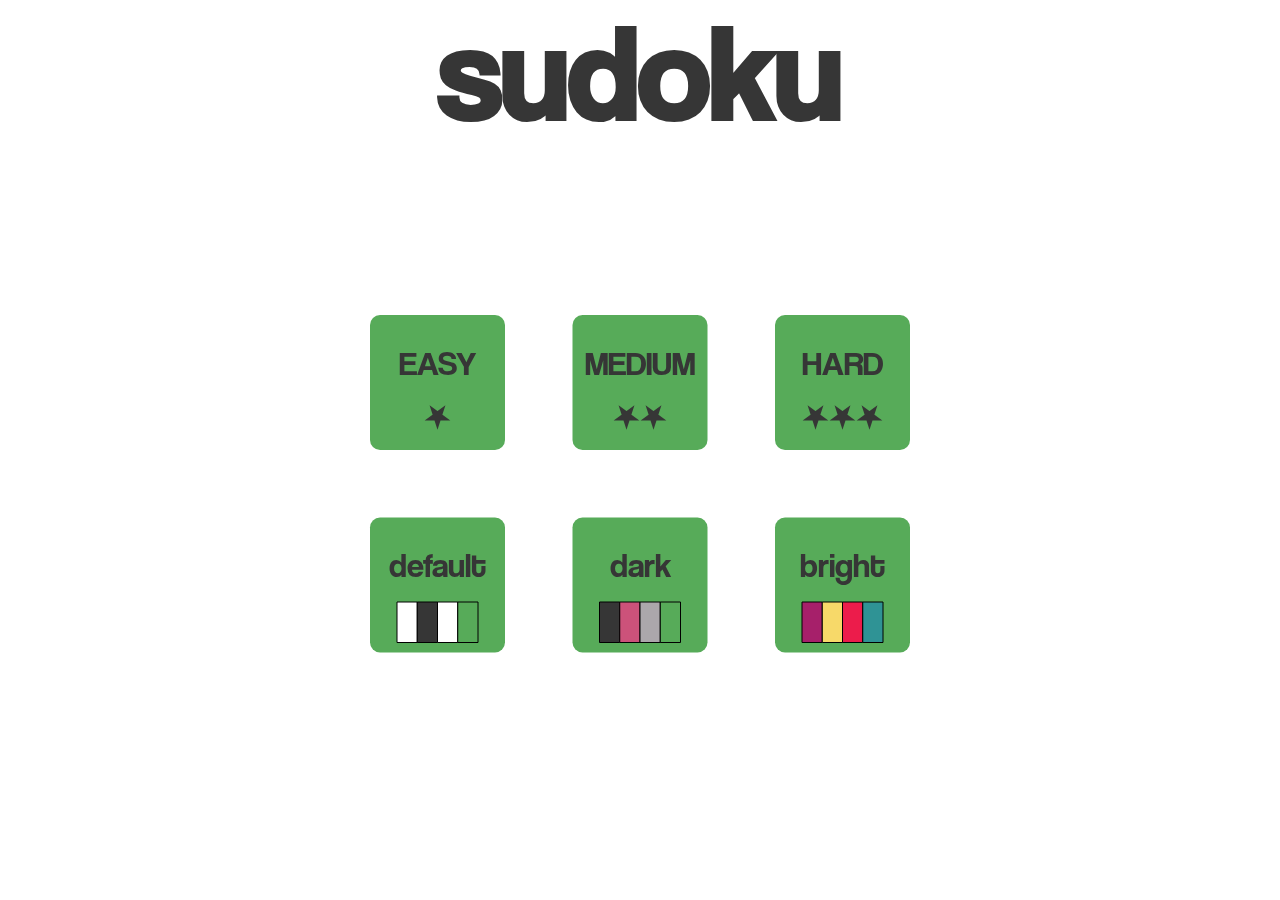
<file: index.html>
<html>
<head> 
<link rel="stylesheet" href="src/css/main.css" type="text/css" media="screen" charset="utf-8">
    <script src="lib/easeljs-0.8.1.min.js"></script>
    <script src="lib/TweenLite.min.js"></script>
    <script src="src/js/main.js" type="text/javascript"></script>
    <script src="src/js/menu/menu.js" type="text/javascript"></script>
    <script src="src/js/game/sudoku.js" type="text/javascript"></script>
    <script src="src/js/game/puzzle.js" type="text/javascript"></script>
  </head>

<body onLoad="myApp.init()">
    <div id='container'>
        <canvas id="mycanvas"></canvas>
    </div>
</body> 
</html>
</file>
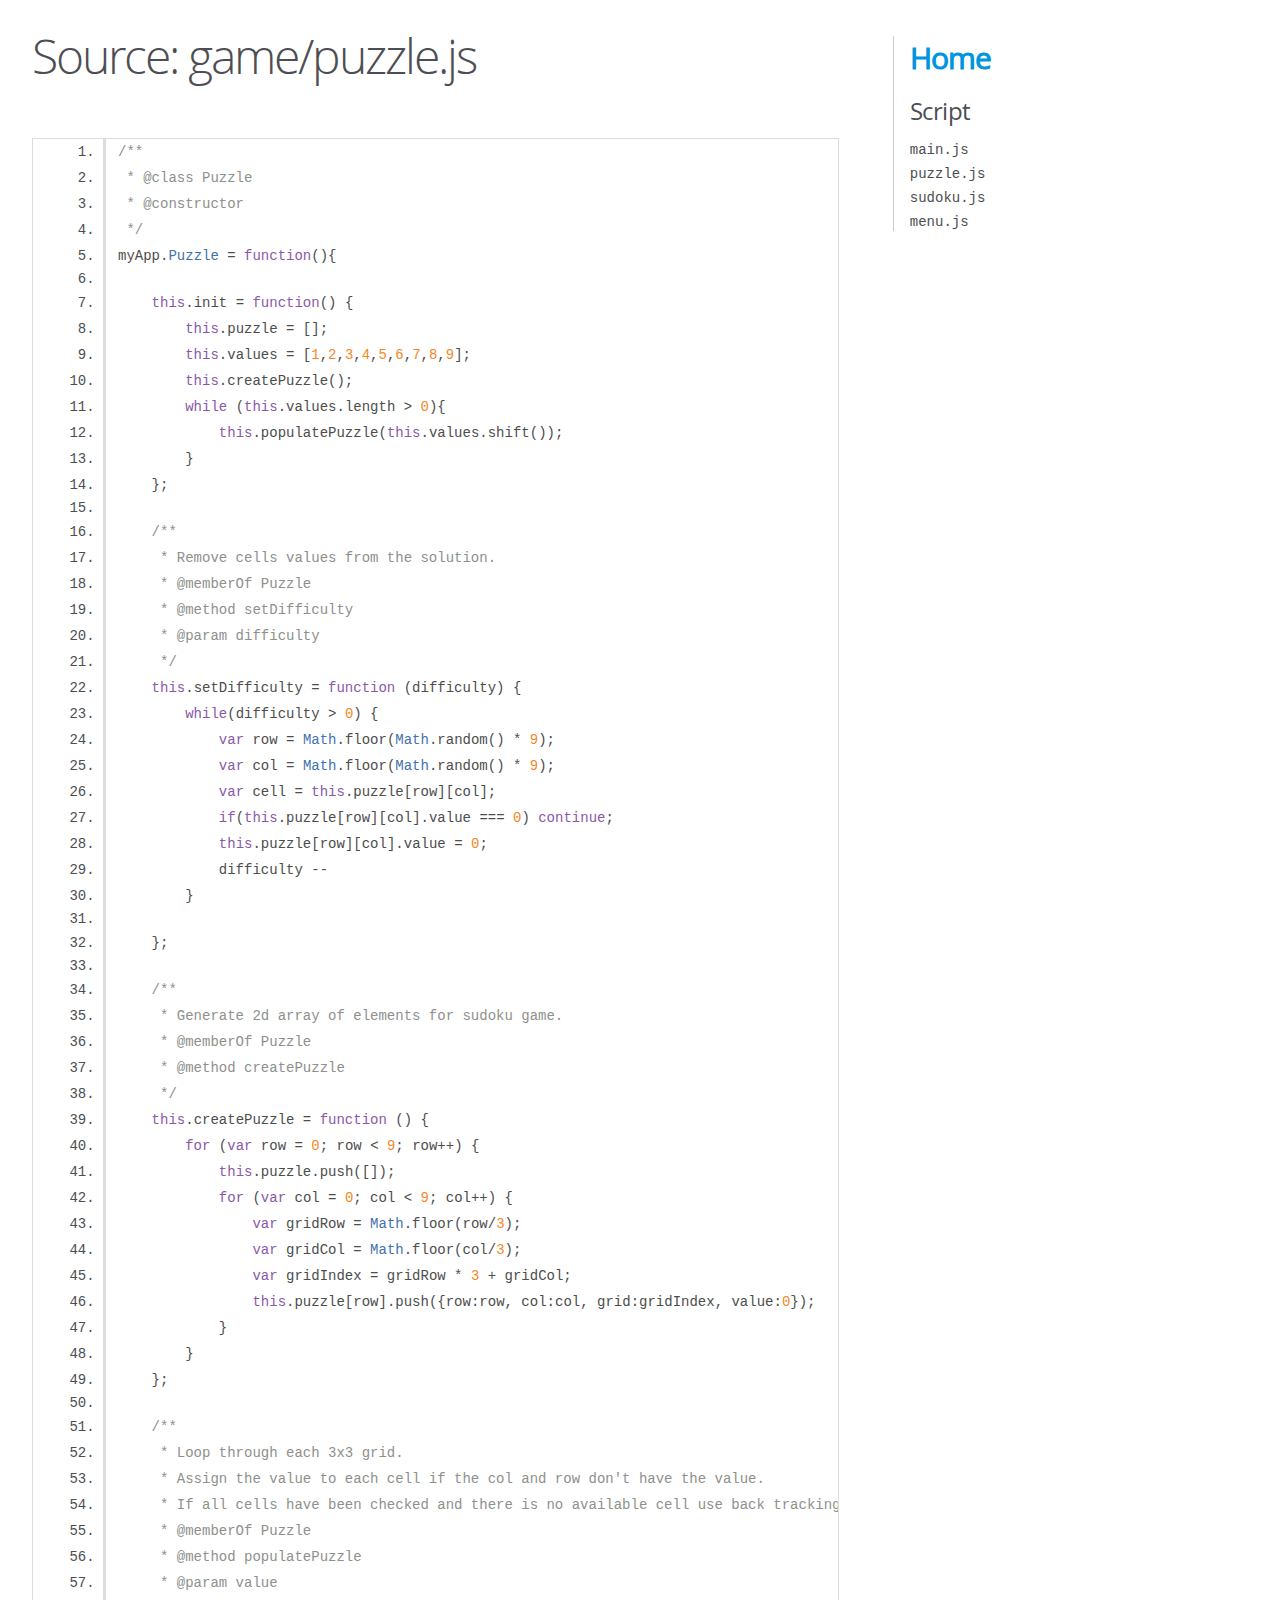
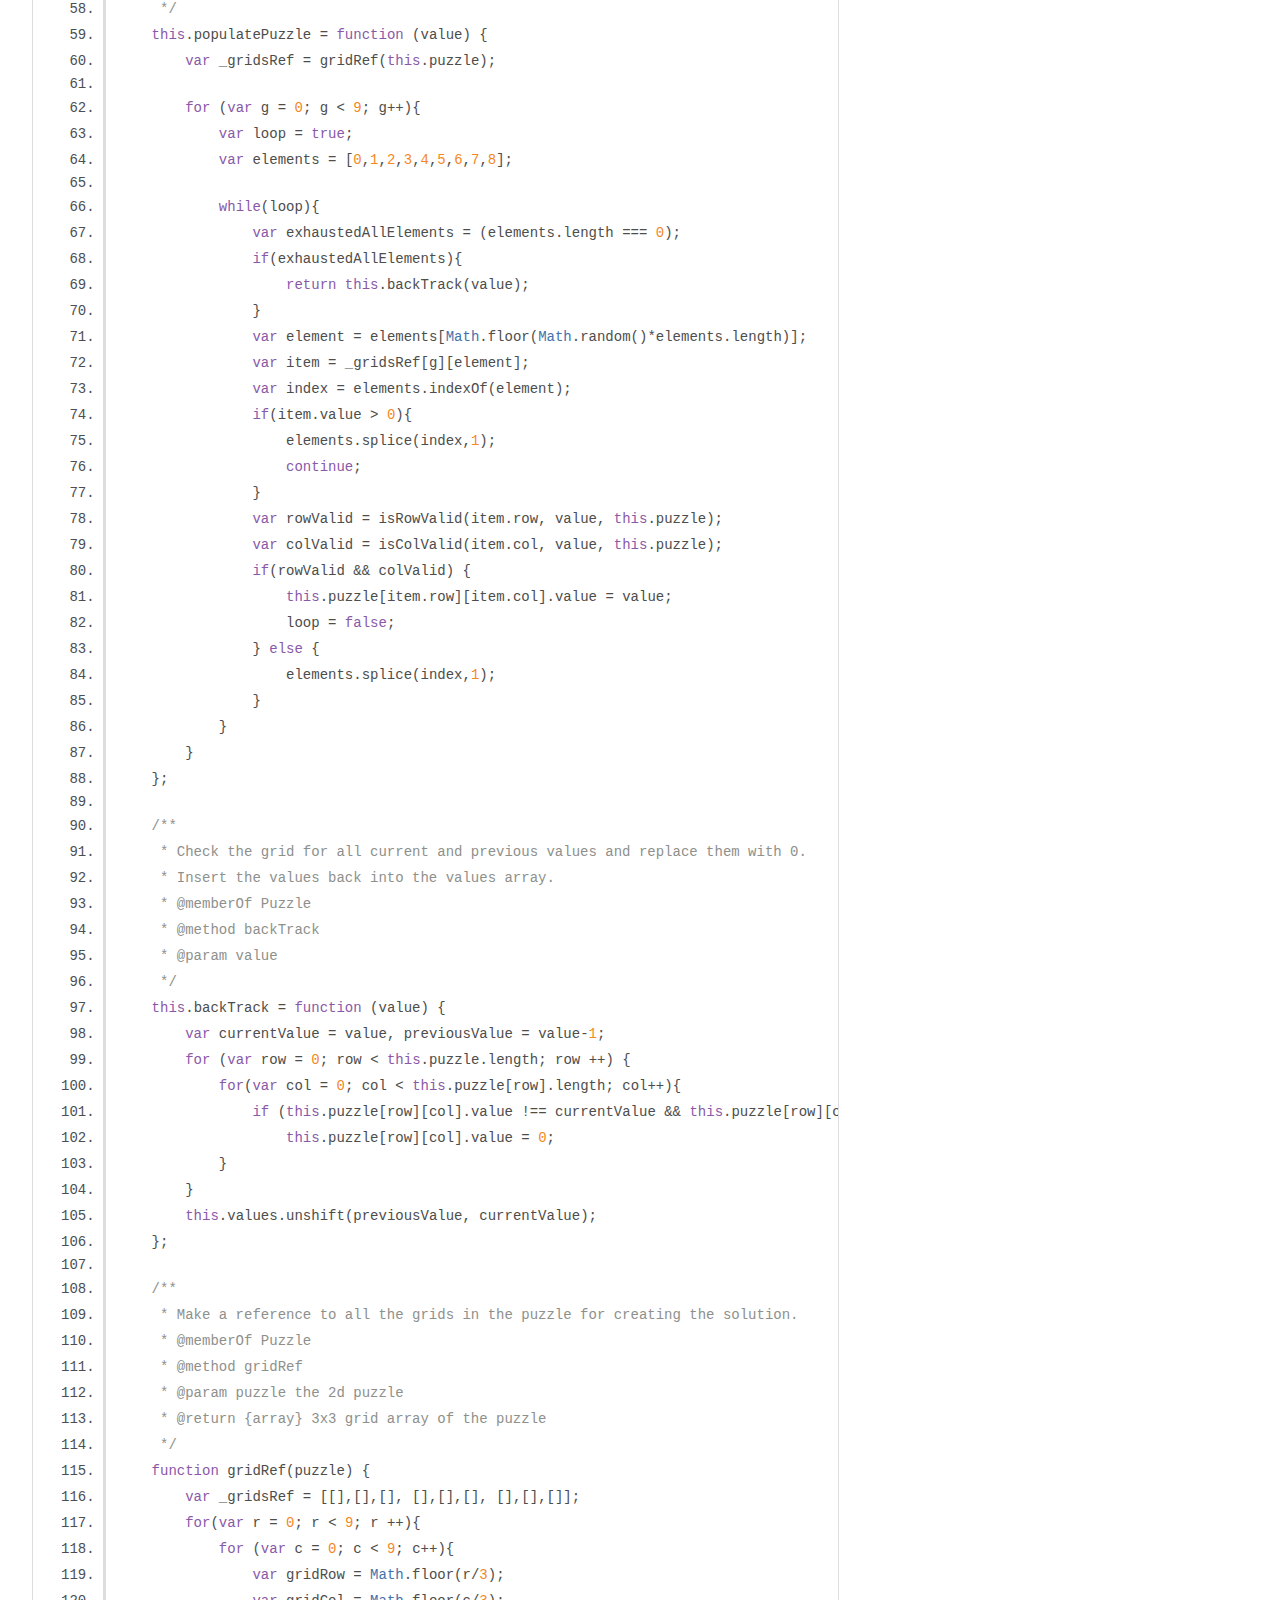
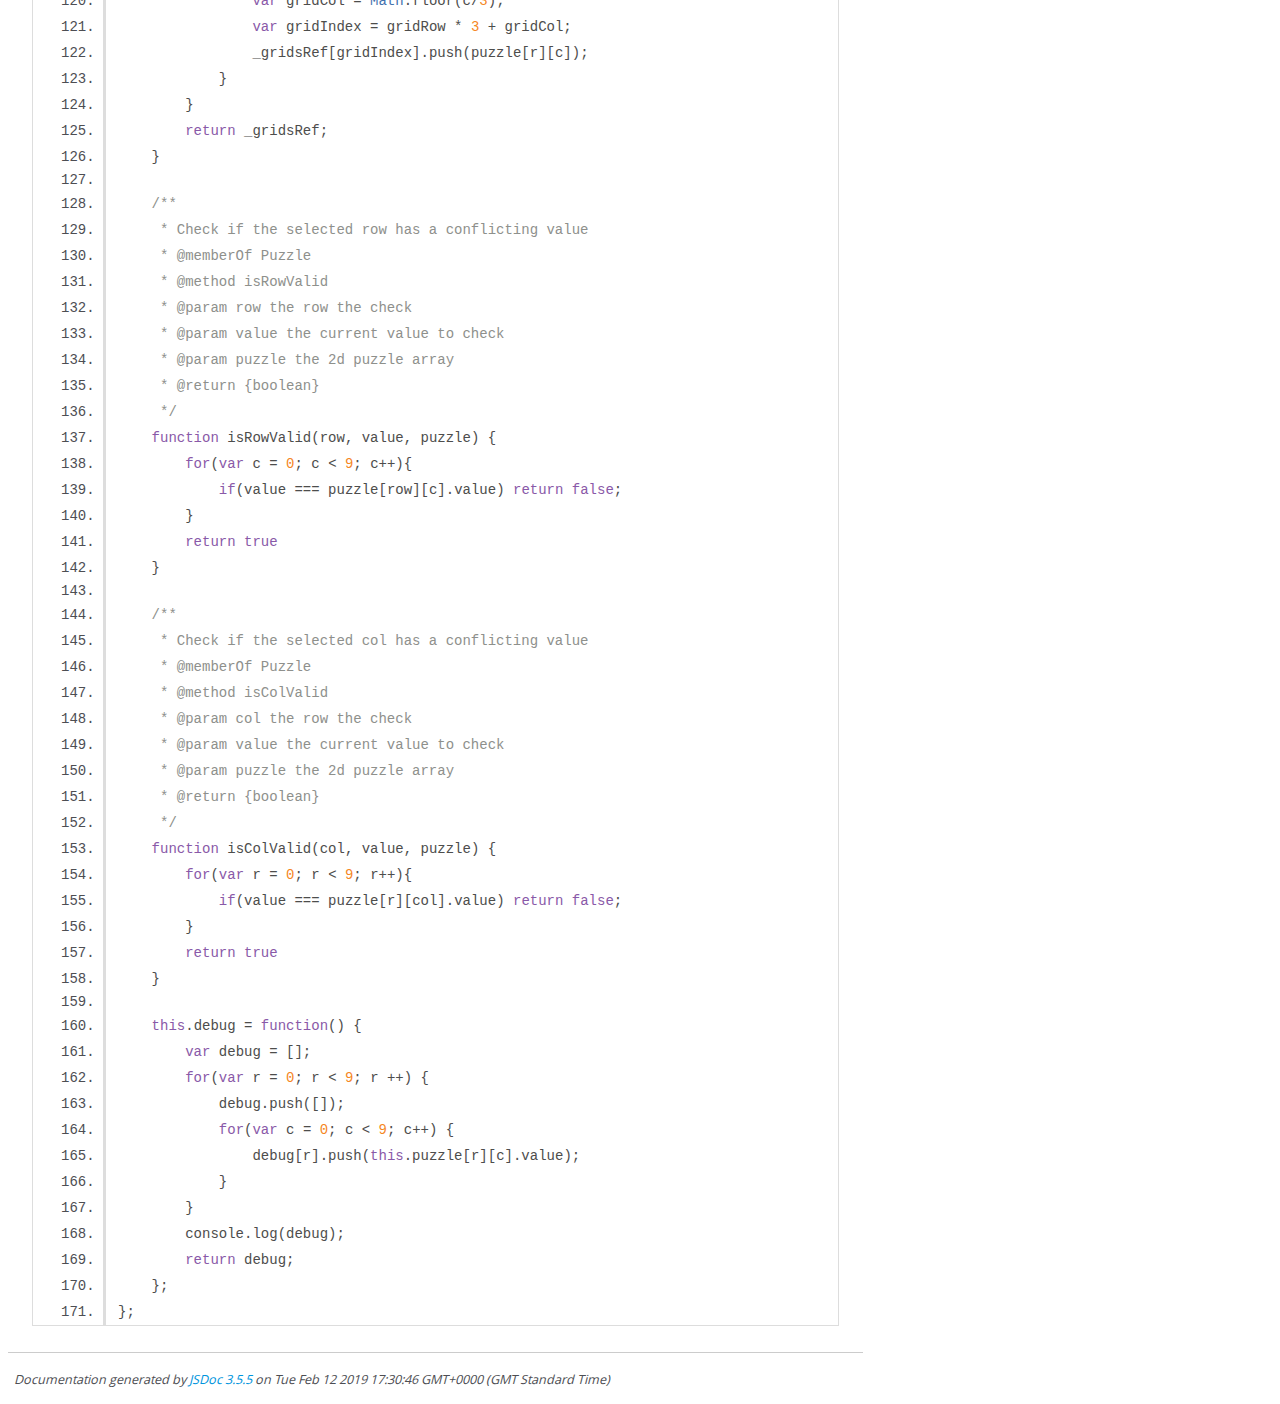
<file: doc/game_puzzle.js.html>
<!DOCTYPE html>
<html lang="en">
<head>
    <meta charset="utf-8">
    <title>JSDoc: Source: game/puzzle.js</title>

    <script src="scripts/prettify/prettify.js"> </script>
    <script src="scripts/prettify/lang-css.js"> </script>
    <!--[if lt IE 9]>
      <script src="//html5shiv.googlecode.com/svn/trunk/html5.js"></script>
    <![endif]-->
    <link type="text/css" rel="stylesheet" href="styles/prettify-tomorrow.css">
    <link type="text/css" rel="stylesheet" href="styles/jsdoc-default.css">
</head>

<body>

<div id="main">

    <h1 class="page-title">Source: game/puzzle.js</h1>

    



    
    <section>
        <article>
            <pre class="prettyprint source linenums"><code>/**
 * @class Puzzle
 * @constructor
 */
myApp.Puzzle = function(){

    this.init = function() {
        this.puzzle = [];
        this.values = [1,2,3,4,5,6,7,8,9];
        this.createPuzzle();
        while (this.values.length > 0){
            this.populatePuzzle(this.values.shift());
        }
    };

    /**
     * Remove cells values from the solution.
     * @memberOf Puzzle
     * @method setDifficulty
     * @param difficulty
     */
    this.setDifficulty = function (difficulty) {
        while(difficulty > 0) {
            var row = Math.floor(Math.random() * 9);
            var col = Math.floor(Math.random() * 9);
            var cell = this.puzzle[row][col];
            if(this.puzzle[row][col].value === 0) continue;
            this.puzzle[row][col].value = 0;
            difficulty --
        }

    };

    /**
     * Generate 2d array of elements for sudoku game.
     * @memberOf Puzzle
     * @method createPuzzle
     */
    this.createPuzzle = function () {
        for (var row = 0; row &lt; 9; row++) {
            this.puzzle.push([]);
            for (var col = 0; col &lt; 9; col++) {
                var gridRow = Math.floor(row/3);
                var gridCol = Math.floor(col/3);
                var gridIndex = gridRow * 3 + gridCol;
                this.puzzle[row].push({row:row, col:col, grid:gridIndex, value:0});
            }
        }
    };

    /**
     * Loop through each 3x3 grid.
     * Assign the value to each cell if the col and row don't have the value.
     * If all cells have been checked and there is no available cell use back tracking algorithm.
     * @memberOf Puzzle
     * @method populatePuzzle
     * @param value
     */
    this.populatePuzzle = function (value) {
        var _gridsRef = gridRef(this.puzzle);

        for (var g = 0; g &lt; 9; g++){
            var loop = true;
            var elements = [0,1,2,3,4,5,6,7,8];

            while(loop){
                var exhaustedAllElements = (elements.length === 0);
                if(exhaustedAllElements){
                    return this.backTrack(value);
                }
                var element = elements[Math.floor(Math.random()*elements.length)];
                var item = _gridsRef[g][element];
                var index = elements.indexOf(element);
                if(item.value > 0){
                    elements.splice(index,1);
                    continue;
                }
                var rowValid = isRowValid(item.row, value, this.puzzle);
                var colValid = isColValid(item.col, value, this.puzzle);
                if(rowValid &amp;&amp; colValid) {
                    this.puzzle[item.row][item.col].value = value;
                    loop = false;
                } else {
                    elements.splice(index,1);
                }
            }
        }
    };

    /**
     * Check the grid for all current and previous values and replace them with 0.
     * Insert the values back into the values array.
     * @memberOf Puzzle
     * @method backTrack
     * @param value
     */
    this.backTrack = function (value) {
        var currentValue = value, previousValue = value-1;
        for (var row = 0; row &lt; this.puzzle.length; row ++) {
            for(var col = 0; col &lt; this.puzzle[row].length; col++){
                if (this.puzzle[row][col].value !== currentValue &amp;&amp; this.puzzle[row][col].value !== previousValue) continue;
                    this.puzzle[row][col].value = 0;
            }
        }
        this.values.unshift(previousValue, currentValue);
    };

    /**
     * Make a reference to all the grids in the puzzle for creating the solution.
     * @memberOf Puzzle
     * @method gridRef
     * @param puzzle the 2d puzzle
     * @return {array} 3x3 grid array of the puzzle
     */
    function gridRef(puzzle) {
        var _gridsRef = [[],[],[], [],[],[], [],[],[]];
        for(var r = 0; r &lt; 9; r ++){
            for (var c = 0; c &lt; 9; c++){
                var gridRow = Math.floor(r/3);
                var gridCol = Math.floor(c/3);
                var gridIndex = gridRow * 3 + gridCol;
                _gridsRef[gridIndex].push(puzzle[r][c]);
            }
        }
        return _gridsRef;
    }

    /**
     * Check if the selected row has a conflicting value
     * @memberOf Puzzle
     * @method isRowValid
     * @param row the row the check
     * @param value the current value to check
     * @param puzzle the 2d puzzle array
     * @return {boolean}
     */
    function isRowValid(row, value, puzzle) {
        for(var c = 0; c &lt; 9; c++){
            if(value === puzzle[row][c].value) return false;
        }
        return true
    }

    /**
     * Check if the selected col has a conflicting value
     * @memberOf Puzzle
     * @method isColValid
     * @param col the row the check
     * @param value the current value to check
     * @param puzzle the 2d puzzle array
     * @return {boolean}
     */
    function isColValid(col, value, puzzle) {
        for(var r = 0; r &lt; 9; r++){
            if(value === puzzle[r][col].value) return false;
        }
        return true
    }

    this.debug = function() {
        var debug = [];
        for(var r = 0; r &lt; 9; r ++) {
            debug.push([]);
            for(var c = 0; c &lt; 9; c++) {
                debug[r].push(this.puzzle[r][c].value);
            }
        }
        console.log(debug);
        return debug;
    };
};
</code></pre>
        </article>
    </section>




</div>

<nav>
    <h2><a href="index.html">Home</a></h2><h3>Script</h3>
    <ul>
        <li><a href="main.js.html">main.js</a></li>
        <li><a href="game_puzzle.js.html">puzzle.js</a></li>
        <li><a href="game_sudoku.js.html">sudoku.js</a></li>
        <li><a href="menu_menu.js.html">menu.js</a></li>
    </ul>
</nav>

<br class="clear">

<footer>
    Documentation generated by <a href="https://github.com/jsdoc3/jsdoc">JSDoc 3.5.5</a> on Tue Feb 12 2019 17:30:46 GMT+0000 (GMT Standard Time)
</footer>

<script> prettyPrint(); </script>
<script src="scripts/linenumber.js"> </script>
</body>
</html>
</file>
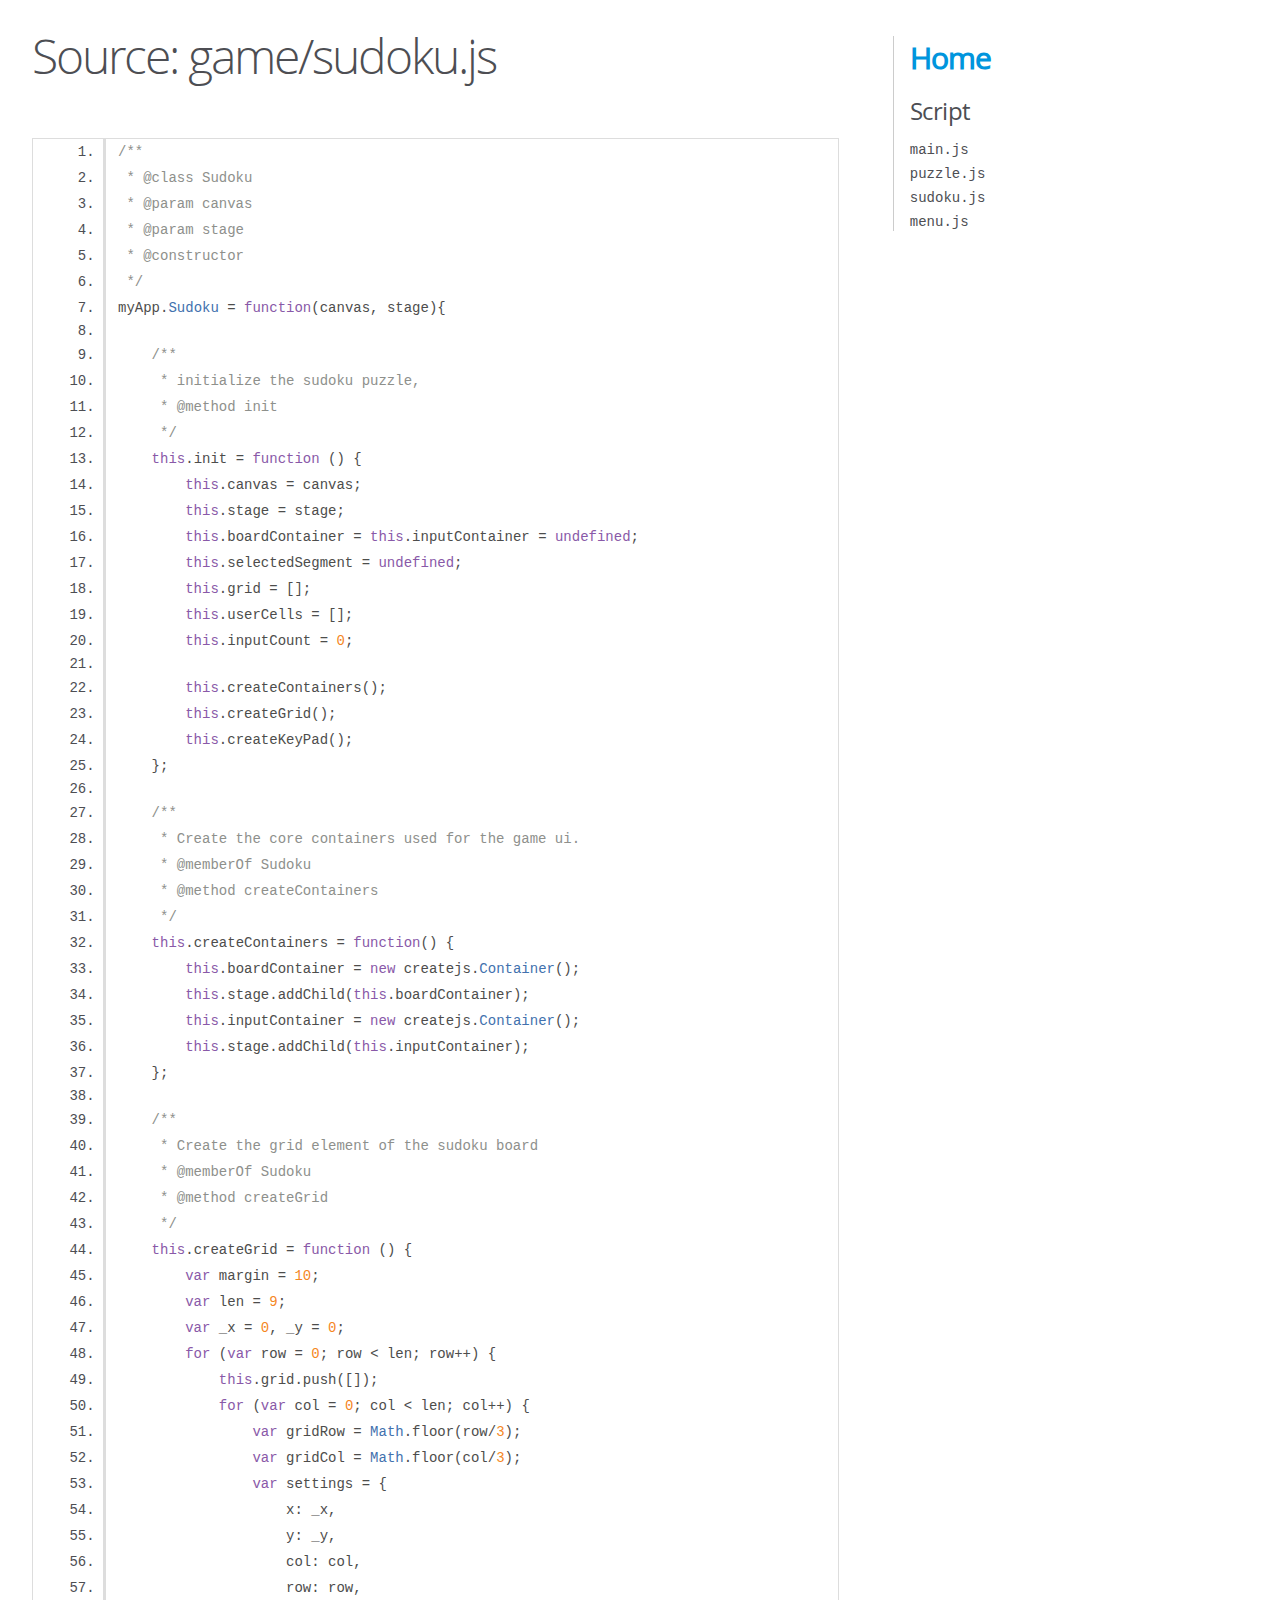
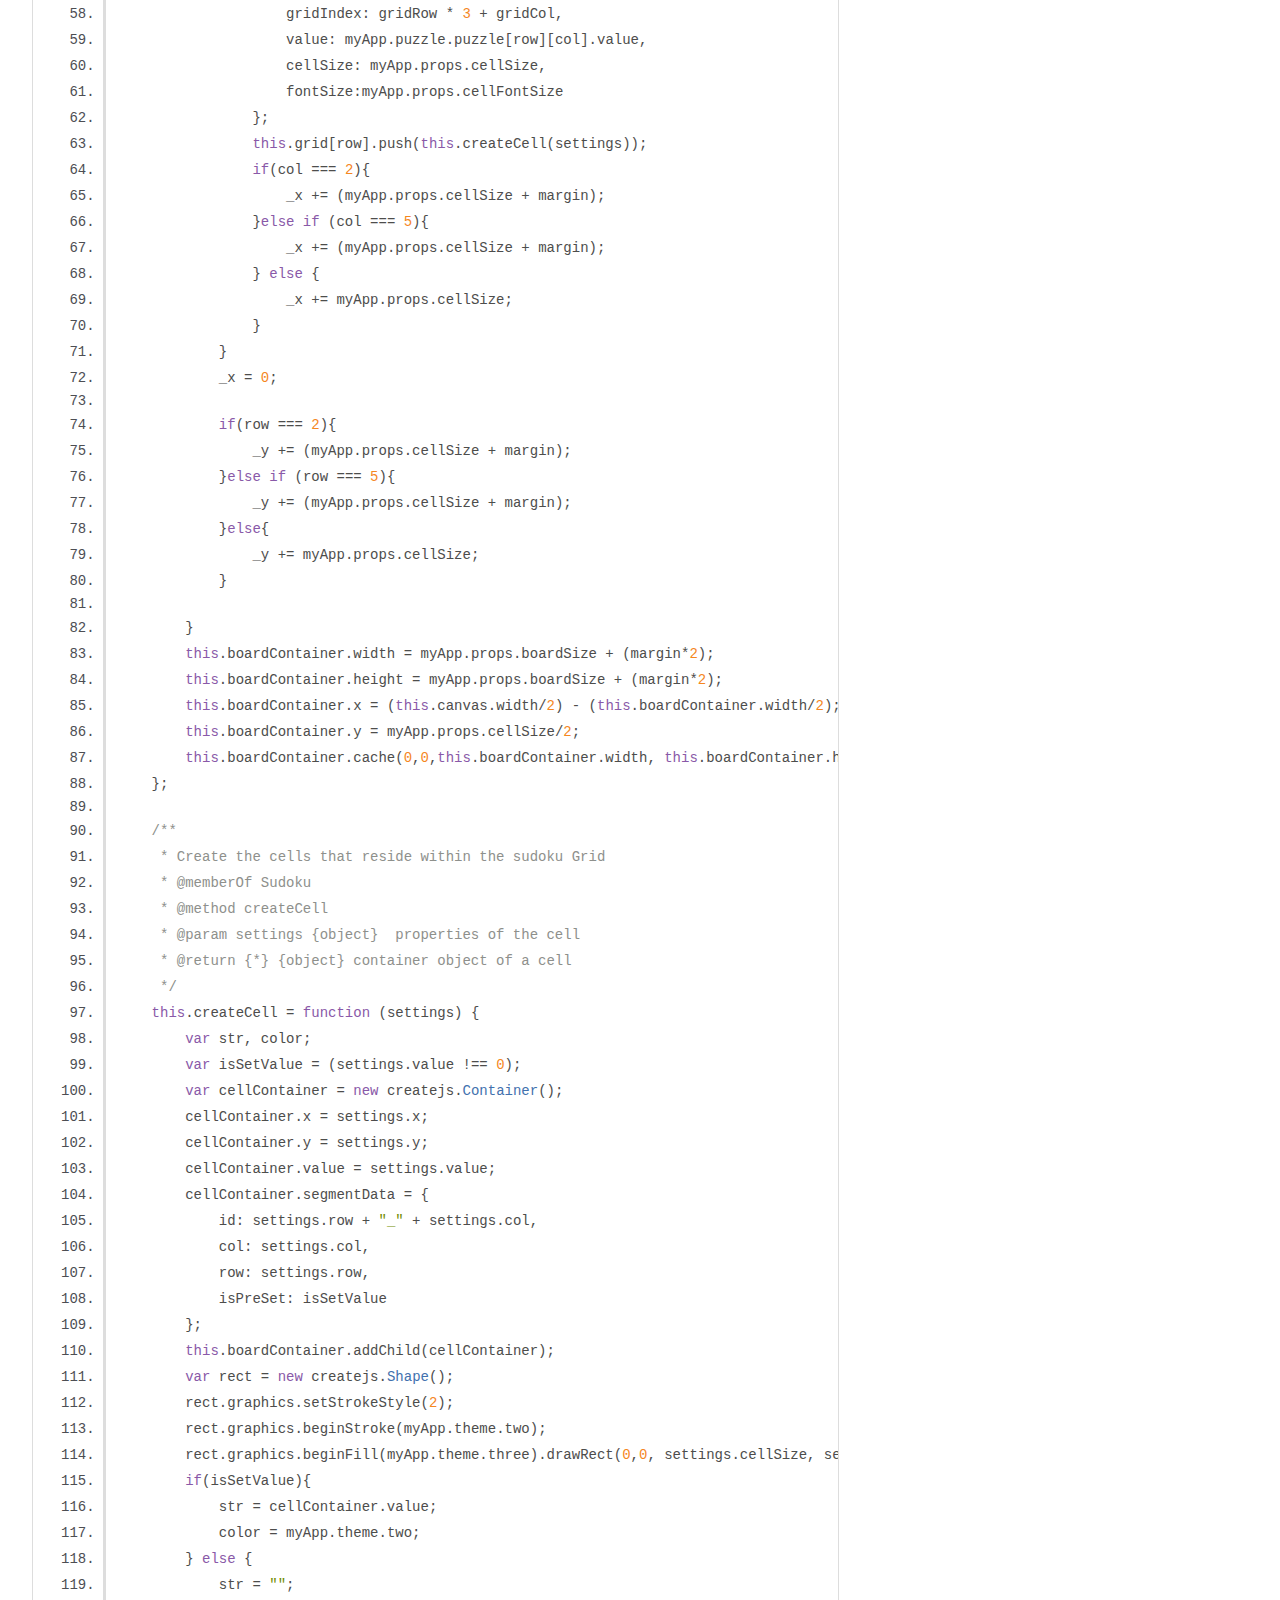
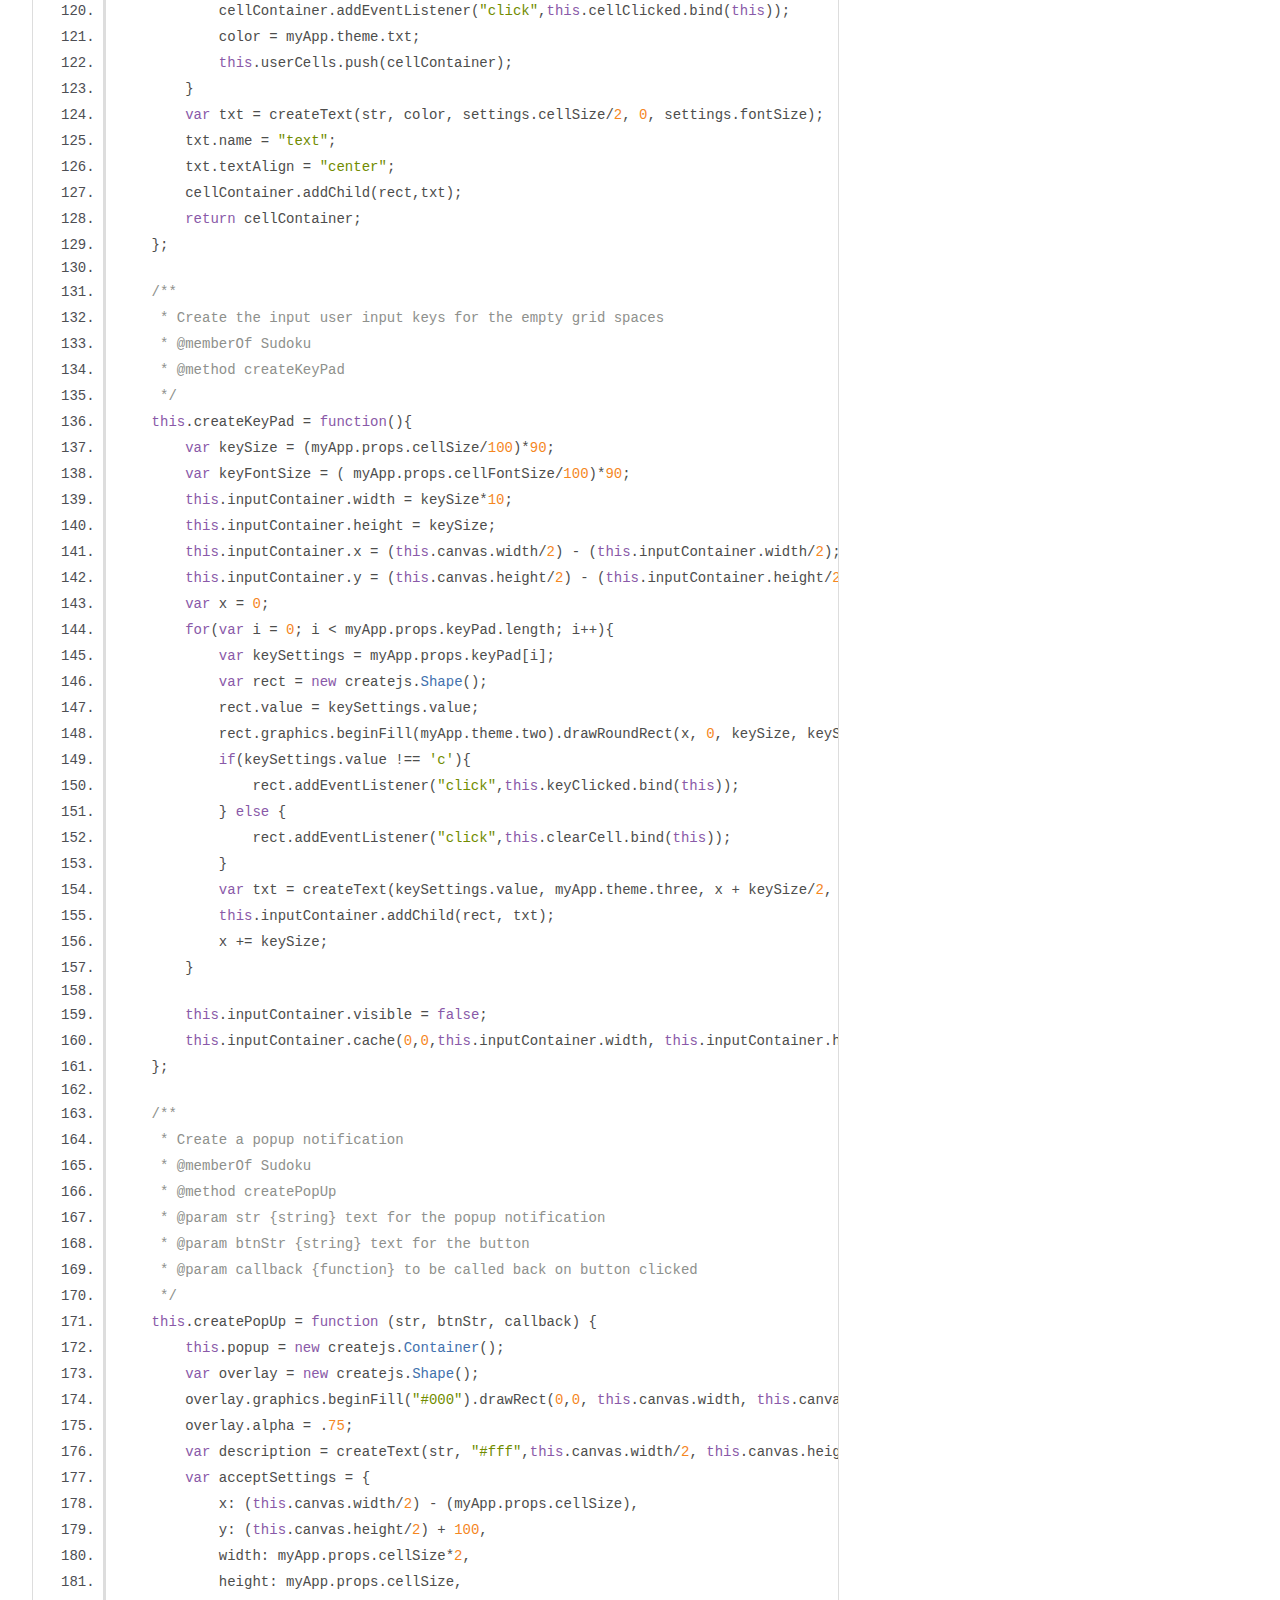
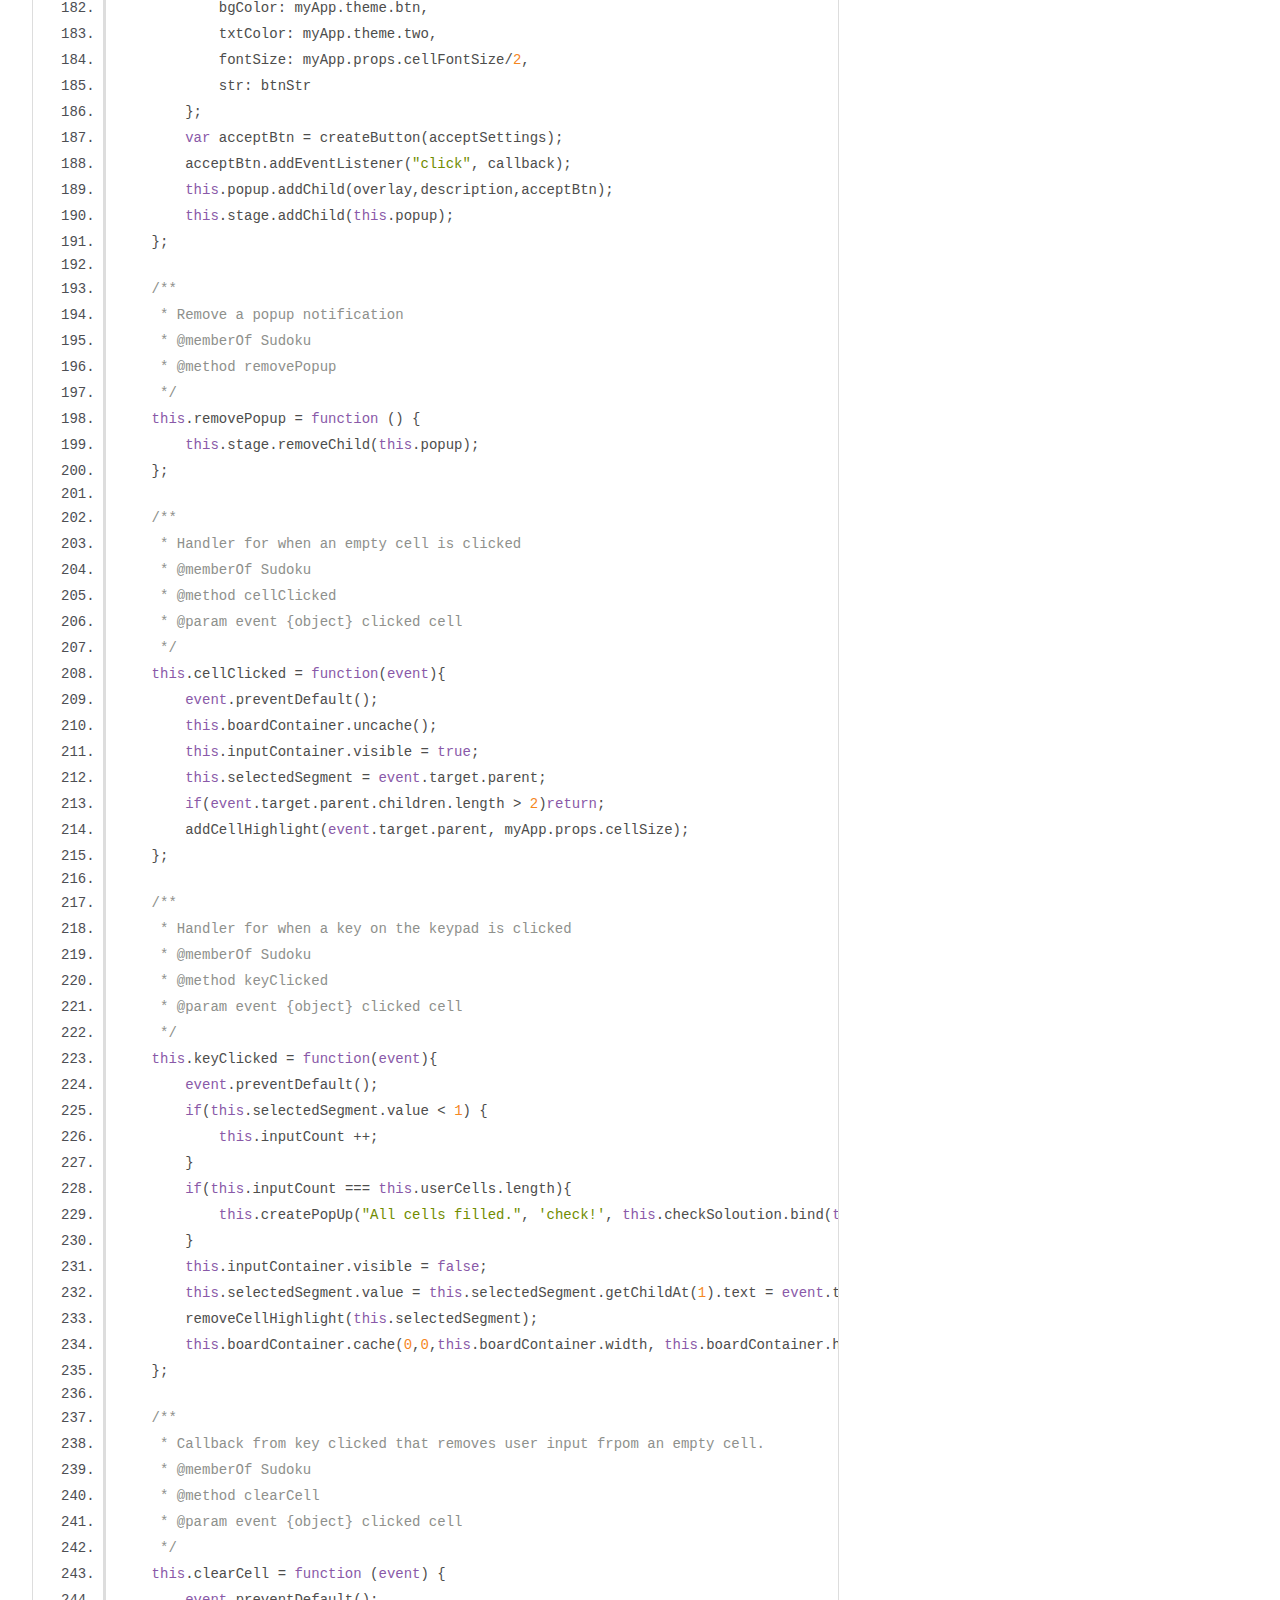
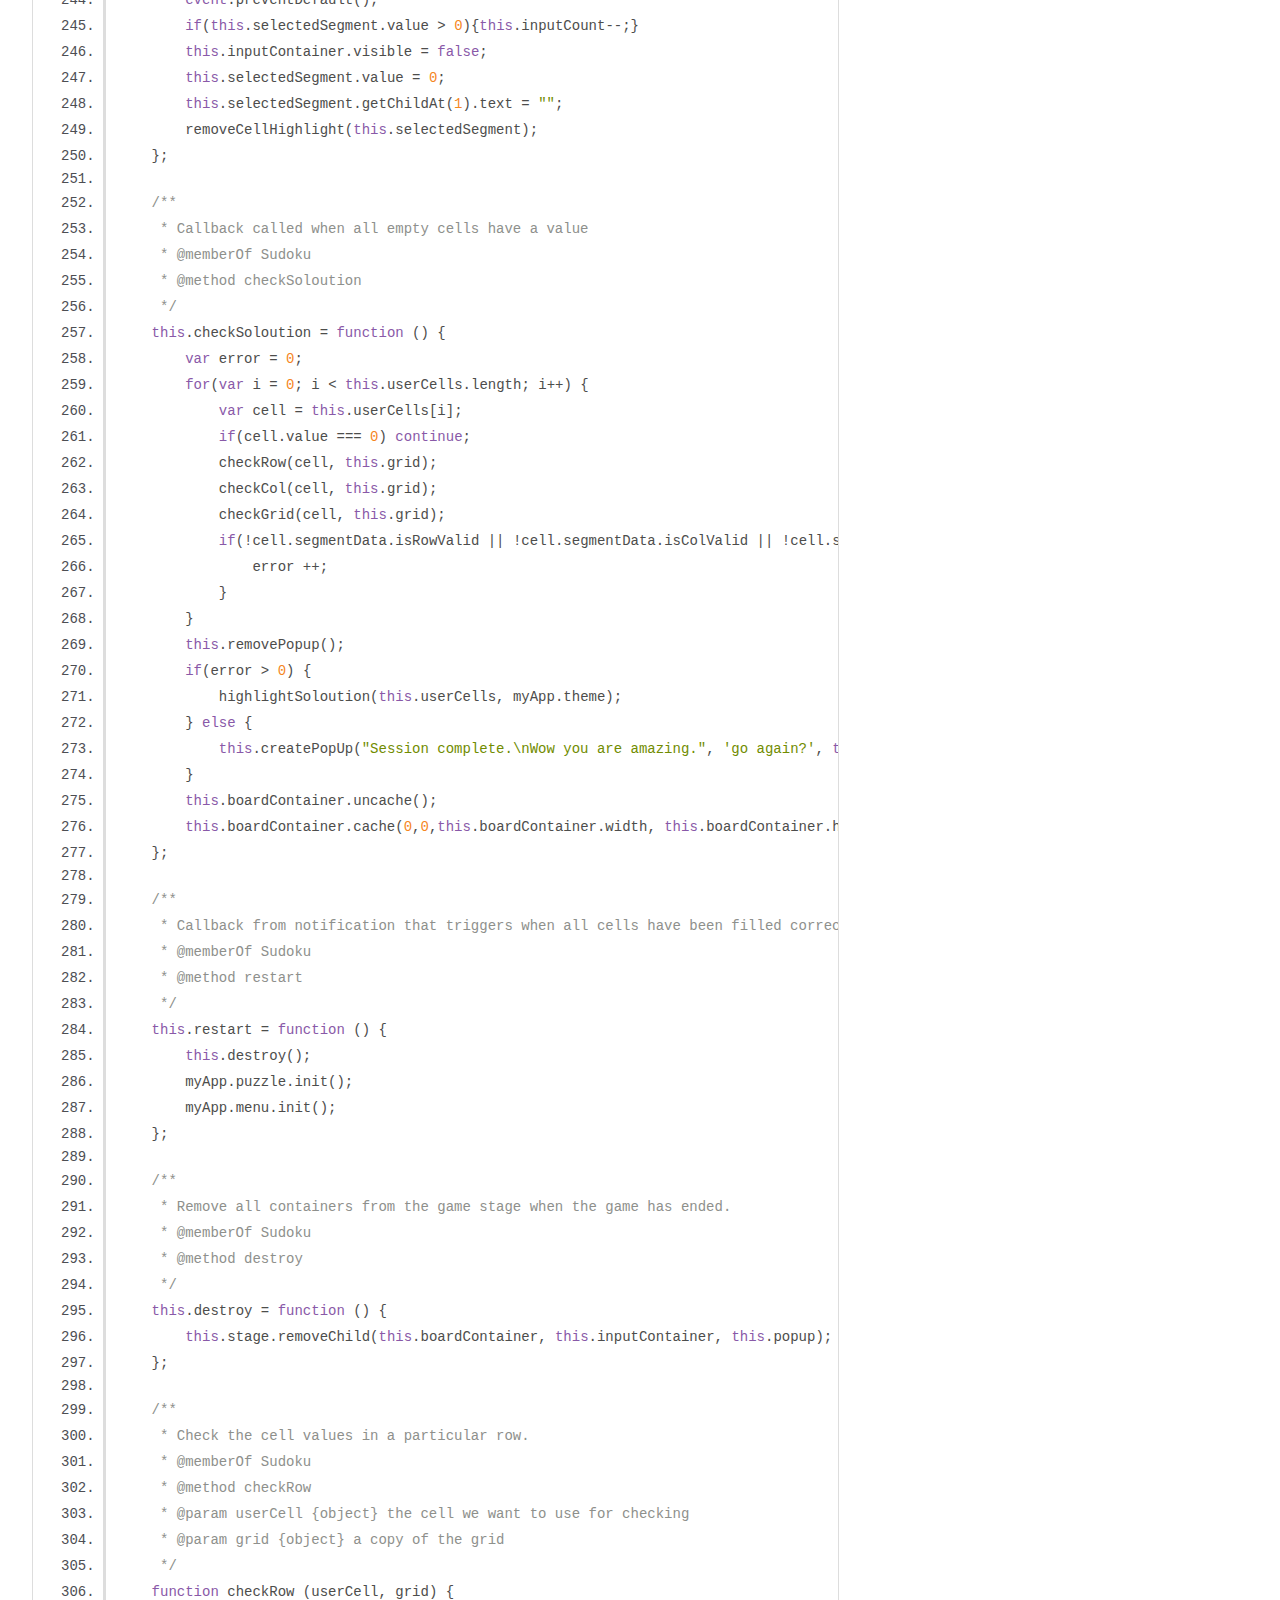
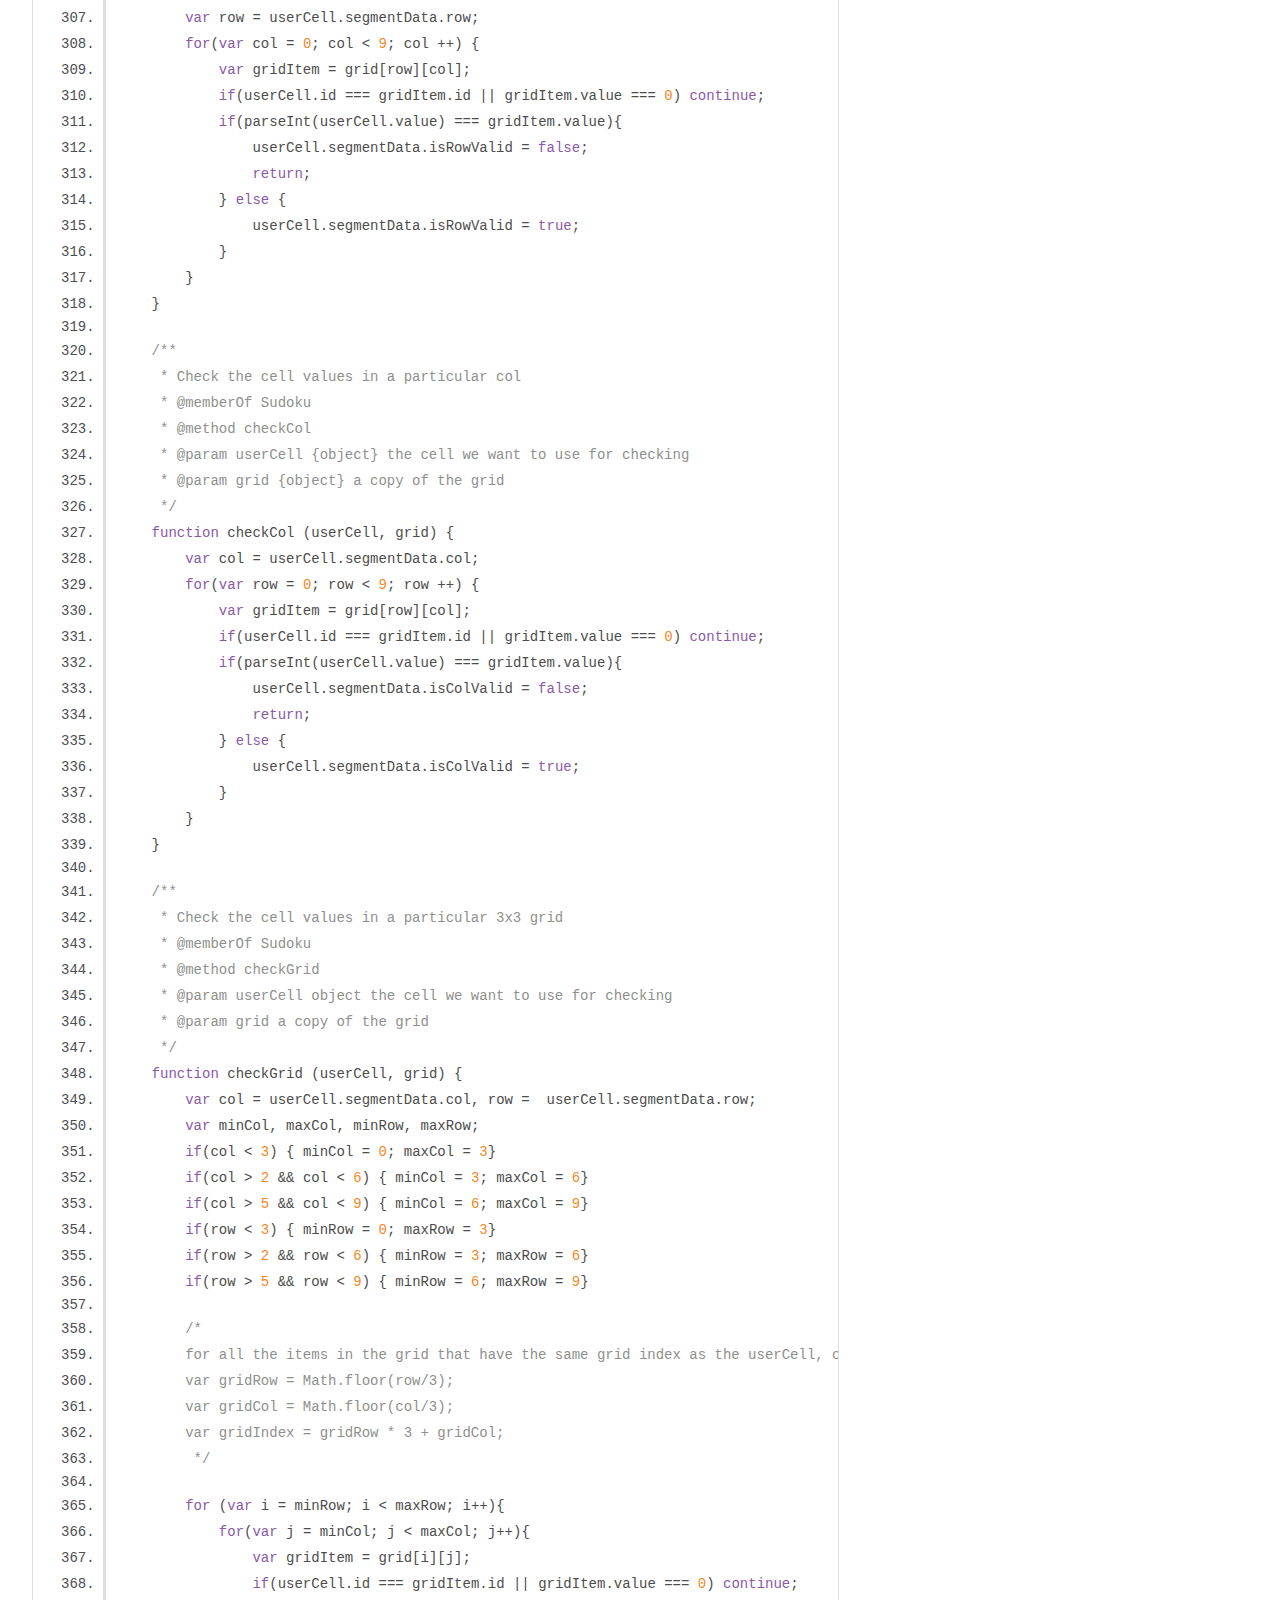
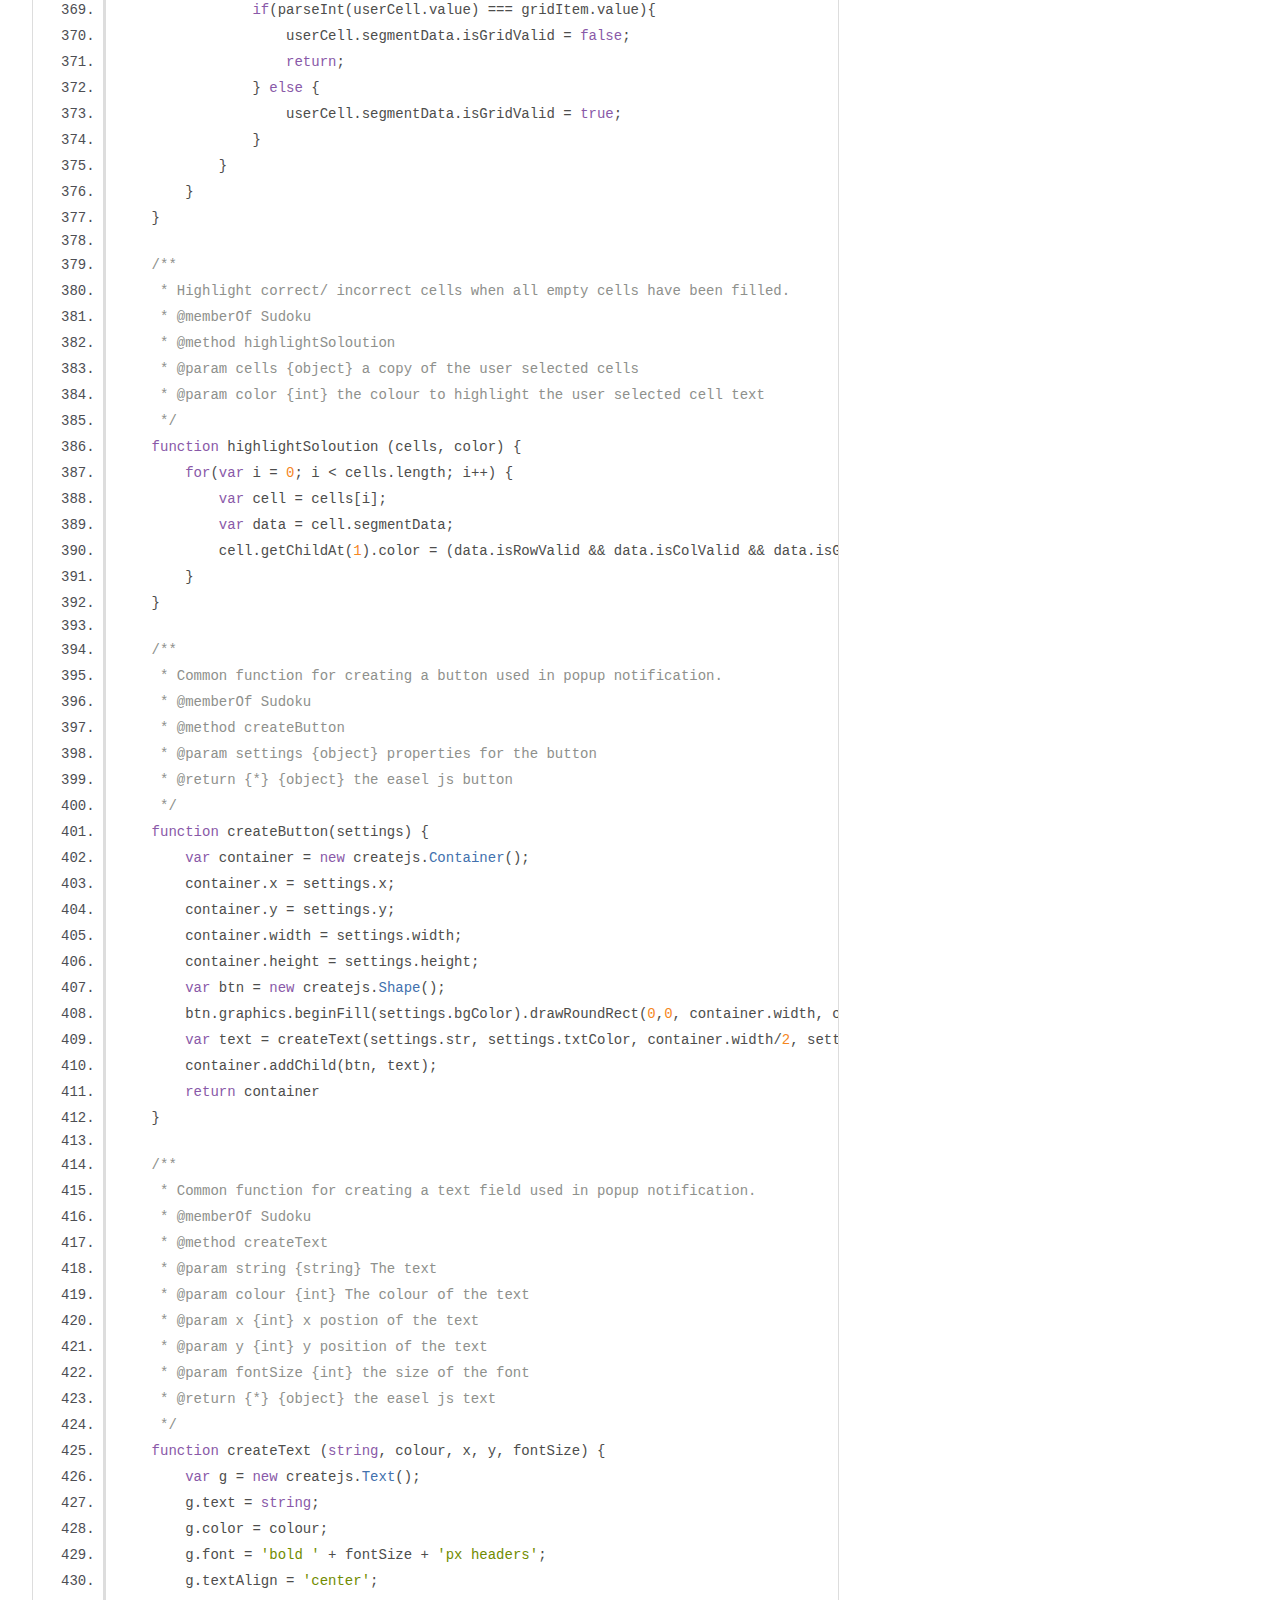
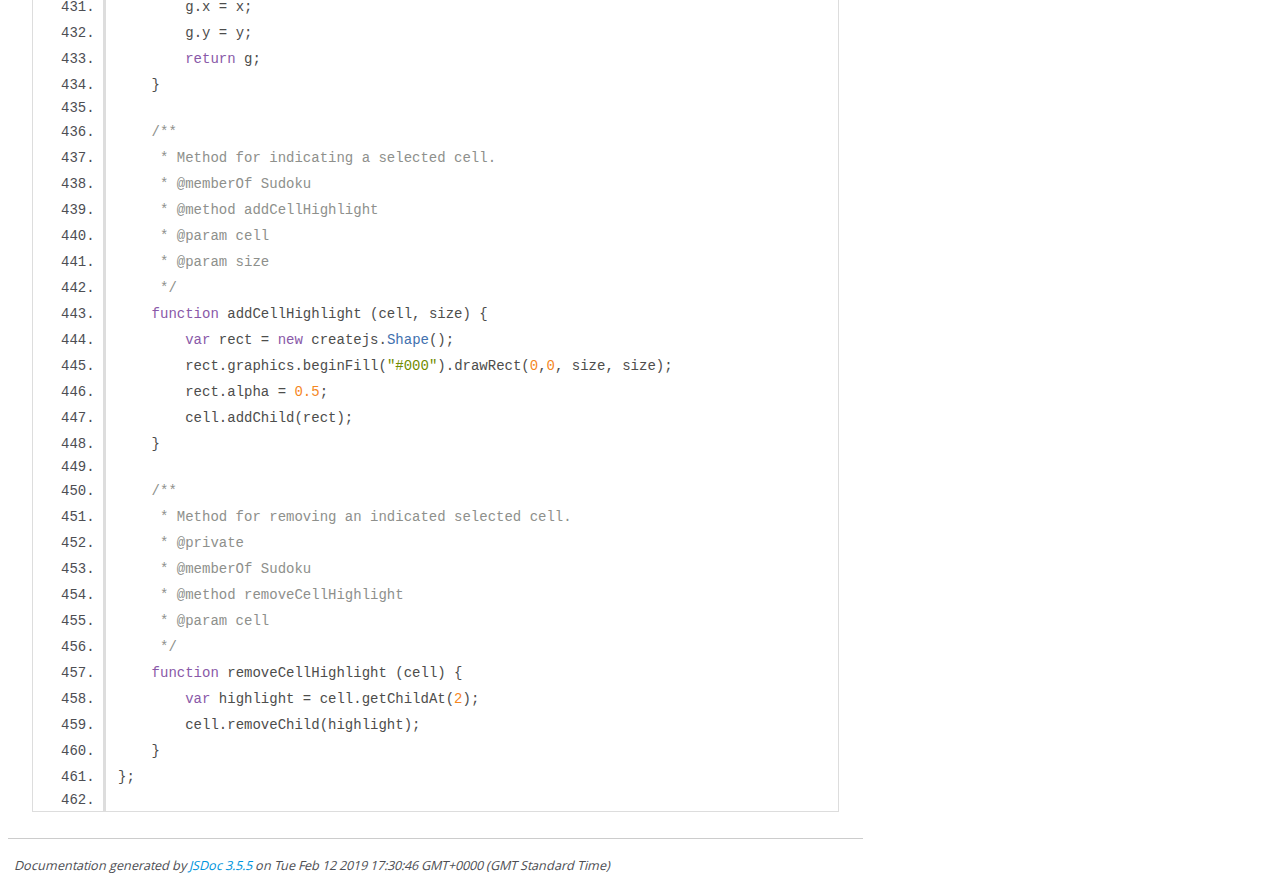
<file: doc/game_sudoku.js.html>
<!DOCTYPE html>
<html lang="en">
<head>
    <meta charset="utf-8">
    <title>JSDoc: Source: game/sudoku.js</title>

    <script src="scripts/prettify/prettify.js"> </script>
    <script src="scripts/prettify/lang-css.js"> </script>
    <!--[if lt IE 9]>
      <script src="//html5shiv.googlecode.com/svn/trunk/html5.js"></script>
    <![endif]-->
    <link type="text/css" rel="stylesheet" href="styles/prettify-tomorrow.css">
    <link type="text/css" rel="stylesheet" href="styles/jsdoc-default.css">
</head>

<body>

<div id="main">

    <h1 class="page-title">Source: game/sudoku.js</h1>

    



    
    <section>
        <article>
            <pre class="prettyprint source linenums"><code>/**
 * @class Sudoku
 * @param canvas
 * @param stage
 * @constructor
 */
myApp.Sudoku = function(canvas, stage){

    /**
     * initialize the sudoku puzzle,
     * @method init
     */
    this.init = function () {
        this.canvas = canvas;
        this.stage = stage;
        this.boardContainer = this.inputContainer = undefined;
        this.selectedSegment = undefined;
        this.grid = [];
        this.userCells = [];
        this.inputCount = 0;

        this.createContainers();
        this.createGrid();
        this.createKeyPad();
    };

    /**
     * Create the core containers used for the game ui.
     * @memberOf Sudoku
     * @method createContainers
     */
    this.createContainers = function() {
        this.boardContainer = new createjs.Container();
        this.stage.addChild(this.boardContainer);
        this.inputContainer = new createjs.Container();
        this.stage.addChild(this.inputContainer);
    };

    /**
     * Create the grid element of the sudoku board
     * @memberOf Sudoku
     * @method createGrid
     */
    this.createGrid = function () {
        var margin = 10;
        var len = 9;
        var _x = 0, _y = 0;
        for (var row = 0; row &lt; len; row++) {
            this.grid.push([]);
            for (var col = 0; col &lt; len; col++) {
                var gridRow = Math.floor(row/3);
                var gridCol = Math.floor(col/3);
                var settings = {
                    x: _x,
                    y: _y,
                    col: col,
                    row: row,
                    gridIndex: gridRow * 3 + gridCol,
                    value: myApp.puzzle.puzzle[row][col].value,
                    cellSize: myApp.props.cellSize,
                    fontSize:myApp.props.cellFontSize
                };
                this.grid[row].push(this.createCell(settings));
                if(col === 2){
                    _x += (myApp.props.cellSize + margin);
                }else if (col === 5){
                    _x += (myApp.props.cellSize + margin);
                } else {
                    _x += myApp.props.cellSize;
                }
            }
            _x = 0;

            if(row === 2){
                _y += (myApp.props.cellSize + margin);
            }else if (row === 5){
                _y += (myApp.props.cellSize + margin);
            }else{
                _y += myApp.props.cellSize;
            }

        }
        this.boardContainer.width = myApp.props.boardSize + (margin*2);
        this.boardContainer.height = myApp.props.boardSize + (margin*2);
        this.boardContainer.x = (this.canvas.width/2) - (this.boardContainer.width/2);
        this.boardContainer.y = myApp.props.cellSize/2;
        this.boardContainer.cache(0,0,this.boardContainer.width, this.boardContainer.height);
    };

    /**
     * Create the cells that reside within the sudoku Grid
     * @memberOf Sudoku
     * @method createCell
     * @param settings {object}  properties of the cell
     * @return {*} {object} container object of a cell
     */
    this.createCell = function (settings) {
        var str, color;
        var isSetValue = (settings.value !== 0);
        var cellContainer = new createjs.Container();
        cellContainer.x = settings.x;
        cellContainer.y = settings.y;
        cellContainer.value = settings.value;
        cellContainer.segmentData = {
            id: settings.row + "_" + settings.col,
            col: settings.col,
            row: settings.row,
            isPreSet: isSetValue
        };
        this.boardContainer.addChild(cellContainer);
        var rect = new createjs.Shape();
        rect.graphics.setStrokeStyle(2);
        rect.graphics.beginStroke(myApp.theme.two);
        rect.graphics.beginFill(myApp.theme.three).drawRect(0,0, settings.cellSize, settings.cellSize);
        if(isSetValue){
            str = cellContainer.value;
            color = myApp.theme.two;
        } else {
            str = "";
            cellContainer.addEventListener("click",this.cellClicked.bind(this));
            color = myApp.theme.txt;
            this.userCells.push(cellContainer);
        }
        var txt = createText(str, color, settings.cellSize/2, 0, settings.fontSize);
        txt.name = "text";
        txt.textAlign = "center";
        cellContainer.addChild(rect,txt);
        return cellContainer;
    };

    /**
     * Create the input user input keys for the empty grid spaces
     * @memberOf Sudoku
     * @method createKeyPad
     */
    this.createKeyPad = function(){
        var keySize = (myApp.props.cellSize/100)*90;
        var keyFontSize = ( myApp.props.cellFontSize/100)*90;
        this.inputContainer.width = keySize*10;
        this.inputContainer.height = keySize;
        this.inputContainer.x = (this.canvas.width/2) - (this.inputContainer.width/2);
        this.inputContainer.y = (this.canvas.height/2) - (this.inputContainer.height/2)  + keySize * 5;
        var x = 0;
        for(var i = 0; i &lt; myApp.props.keyPad.length; i++){
            var keySettings = myApp.props.keyPad[i];
            var rect = new createjs.Shape();
            rect.value = keySettings.value;
            rect.graphics.beginFill(myApp.theme.two).drawRoundRect(x, 0, keySize, keySize, 10);
            if(keySettings.value !== 'c'){
                rect.addEventListener("click",this.keyClicked.bind(this));
            } else {
                rect.addEventListener("click",this.clearCell.bind(this));
            }
            var txt = createText(keySettings.value, myApp.theme.three, x + keySize/2,  0, keyFontSize);
            this.inputContainer.addChild(rect, txt);
            x += keySize;
        }

        this.inputContainer.visible = false;
        this.inputContainer.cache(0,0,this.inputContainer.width, this.inputContainer.height);
    };

    /**
     * Create a popup notification
     * @memberOf Sudoku
     * @method createPopUp
     * @param str {string} text for the popup notification
     * @param btnStr {string} text for the button
     * @param callback {function} to be called back on button clicked
     */
    this.createPopUp = function (str, btnStr, callback) {
        this.popup = new createjs.Container();
        var overlay = new createjs.Shape();
        overlay.graphics.beginFill("#000").drawRect(0,0, this.canvas.width, this.canvas.height);
        overlay.alpha = .75;
        var description = createText(str, "#fff",this.canvas.width/2, this.canvas.height/2, 24);
        var acceptSettings = {
            x: (this.canvas.width/2) - (myApp.props.cellSize),
            y: (this.canvas.height/2) + 100,
            width: myApp.props.cellSize*2,
            height: myApp.props.cellSize,
            bgColor: myApp.theme.btn,
            txtColor: myApp.theme.two,
            fontSize: myApp.props.cellFontSize/2,
            str: btnStr
        };
        var acceptBtn = createButton(acceptSettings);
        acceptBtn.addEventListener("click", callback);
        this.popup.addChild(overlay,description,acceptBtn);
        this.stage.addChild(this.popup);
    };

    /**
     * Remove a popup notification
     * @memberOf Sudoku
     * @method removePopup
     */
    this.removePopup = function () {
        this.stage.removeChild(this.popup);
    };

    /**
     * Handler for when an empty cell is clicked
     * @memberOf Sudoku
     * @method cellClicked
     * @param event {object} clicked cell
     */
    this.cellClicked = function(event){
        event.preventDefault();
        this.boardContainer.uncache();
        this.inputContainer.visible = true;
        this.selectedSegment = event.target.parent;
        if(event.target.parent.children.length > 2)return;
        addCellHighlight(event.target.parent, myApp.props.cellSize);
    };

    /**
     * Handler for when a key on the keypad is clicked
     * @memberOf Sudoku
     * @method keyClicked
     * @param event {object} clicked cell
     */
    this.keyClicked = function(event){
        event.preventDefault();
        if(this.selectedSegment.value &lt; 1) {
            this.inputCount ++;
        }
        if(this.inputCount === this.userCells.length){
            this.createPopUp("All cells filled.", 'check!', this.checkSoloution.bind(this));
        }
        this.inputContainer.visible = false;
        this.selectedSegment.value = this.selectedSegment.getChildAt(1).text = event.target.value;
        removeCellHighlight(this.selectedSegment);
        this.boardContainer.cache(0,0,this.boardContainer.width, this.boardContainer.height);
    };

    /**
     * Callback from key clicked that removes user input frpom an empty cell.
     * @memberOf Sudoku
     * @method clearCell
     * @param event {object} clicked cell
     */
    this.clearCell = function (event) {
        event.preventDefault();
        if(this.selectedSegment.value > 0){this.inputCount--;}
        this.inputContainer.visible = false;
        this.selectedSegment.value = 0;
        this.selectedSegment.getChildAt(1).text = "";
        removeCellHighlight(this.selectedSegment);
    };

    /**
     * Callback called when all empty cells have a value
     * @memberOf Sudoku
     * @method checkSoloution
     */
    this.checkSoloution = function () {
        var error = 0;
        for(var i = 0; i &lt; this.userCells.length; i++) {
            var cell = this.userCells[i];
            if(cell.value === 0) continue;
            checkRow(cell, this.grid);
            checkCol(cell, this.grid);
            checkGrid(cell, this.grid);
            if(!cell.segmentData.isRowValid || !cell.segmentData.isColValid || !cell.segmentData.isGridValid){
                error ++;
            }
        }
        this.removePopup();
        if(error > 0) {
            highlightSoloution(this.userCells, myApp.theme);
        } else {
            this.createPopUp("Session complete.\nWow you are amazing.", 'go again?', this.restart.bind(this));
        }
        this.boardContainer.uncache();
        this.boardContainer.cache(0,0,this.boardContainer.width, this.boardContainer.height);
    };

    /**
     * Callback from notification that triggers when all cells have been filled correctly
     * @memberOf Sudoku
     * @method restart
     */
    this.restart = function () {
        this.destroy();
        myApp.puzzle.init();
        myApp.menu.init();
    };

    /**
     * Remove all containers from the game stage when the game has ended.
     * @memberOf Sudoku
     * @method destroy
     */
    this.destroy = function () {
        this.stage.removeChild(this.boardContainer, this.inputContainer, this.popup);
    };

    /**
     * Check the cell values in a particular row.
     * @memberOf Sudoku
     * @method checkRow
     * @param userCell {object} the cell we want to use for checking
     * @param grid {object} a copy of the grid
     */
    function checkRow (userCell, grid) {
        var row = userCell.segmentData.row;
        for(var col = 0; col &lt; 9; col ++) {
            var gridItem = grid[row][col];
            if(userCell.id === gridItem.id || gridItem.value === 0) continue;
            if(parseInt(userCell.value) === gridItem.value){
                userCell.segmentData.isRowValid = false;
                return;
            } else {
                userCell.segmentData.isRowValid = true;
            }
        }
    }

    /**
     * Check the cell values in a particular col
     * @memberOf Sudoku
     * @method checkCol
     * @param userCell {object} the cell we want to use for checking
     * @param grid {object} a copy of the grid
     */
    function checkCol (userCell, grid) {
        var col = userCell.segmentData.col;
        for(var row = 0; row &lt; 9; row ++) {
            var gridItem = grid[row][col];
            if(userCell.id === gridItem.id || gridItem.value === 0) continue;
            if(parseInt(userCell.value) === gridItem.value){
                userCell.segmentData.isColValid = false;
                return;
            } else {
                userCell.segmentData.isColValid = true;
            }
        }
    }

    /**
     * Check the cell values in a particular 3x3 grid
     * @memberOf Sudoku
     * @method checkGrid
     * @param userCell object the cell we want to use for checking
     * @param grid a copy of the grid
     */
    function checkGrid (userCell, grid) {
        var col = userCell.segmentData.col, row =  userCell.segmentData.row;
        var minCol, maxCol, minRow, maxRow;
        if(col &lt; 3) { minCol = 0; maxCol = 3}
        if(col > 2 &amp;&amp; col &lt; 6) { minCol = 3; maxCol = 6}
        if(col > 5 &amp;&amp; col &lt; 9) { minCol = 6; maxCol = 9}
        if(row &lt; 3) { minRow = 0; maxRow = 3}
        if(row > 2 &amp;&amp; row &lt; 6) { minRow = 3; maxRow = 6}
        if(row > 5 &amp;&amp; row &lt; 9) { minRow = 6; maxRow = 9}

        /*
        for all the items in the grid that have the same grid index as the userCell, check for duplicate values.
        var gridRow = Math.floor(row/3);
        var gridCol = Math.floor(col/3);
        var gridIndex = gridRow * 3 + gridCol;
         */

        for (var i = minRow; i &lt; maxRow; i++){
            for(var j = minCol; j &lt; maxCol; j++){
                var gridItem = grid[i][j];
                if(userCell.id === gridItem.id || gridItem.value === 0) continue;
                if(parseInt(userCell.value) === gridItem.value){
                    userCell.segmentData.isGridValid = false;
                    return;
                } else {
                    userCell.segmentData.isGridValid = true;
                }
            }
        }
    }

    /**
     * Highlight correct/ incorrect cells when all empty cells have been filled.
     * @memberOf Sudoku
     * @method highlightSoloution
     * @param cells {object} a copy of the user selected cells
     * @param color {int} the colour to highlight the user selected cell text
     */
    function highlightSoloution (cells, color) {
        for(var i = 0; i &lt; cells.length; i++) {
            var cell = cells[i];
            var data = cell.segmentData;
            cell.getChildAt(1).color = (data.isRowValid &amp;&amp; data.isColValid &amp;&amp; data.isGridValid) ? color.txt : color.txtError;
        }
    }

    /**
     * Common function for creating a button used in popup notification.
     * @memberOf Sudoku
     * @method createButton
     * @param settings {object} properties for the button
     * @return {*} {object} the easel js button
     */
    function createButton(settings) {
        var container = new createjs.Container();
        container.x = settings.x;
        container.y = settings.y;
        container.width = settings.width;
        container.height = settings.height;
        var btn = new createjs.Shape();
        btn.graphics.beginFill(settings.bgColor).drawRoundRect(0,0, container.width, container.height, container.height/2);
        var text = createText(settings.str, settings.txtColor, container.width/2, settings.fontSize/2, settings.fontSize);
        container.addChild(btn, text);
        return container
    }

    /**
     * Common function for creating a text field used in popup notification.
     * @memberOf Sudoku
     * @method createText
     * @param string {string} The text
     * @param colour {int} The colour of the text
     * @param x {int} x postion of the text
     * @param y {int} y position of the text
     * @param fontSize {int} the size of the font
     * @return {*} {object} the easel js text
     */
    function createText (string, colour, x, y, fontSize) {
        var g = new createjs.Text();
        g.text = string;
        g.color = colour;
        g.font = 'bold ' + fontSize + 'px headers';
        g.textAlign = 'center';
        g.x = x;
        g.y = y;
        return g;
    }

    /**
     * Method for indicating a selected cell.
     * @memberOf Sudoku
     * @method addCellHighlight
     * @param cell
     * @param size
     */
    function addCellHighlight (cell, size) {
        var rect = new createjs.Shape();
        rect.graphics.beginFill("#000").drawRect(0,0, size, size);
        rect.alpha = 0.5;
        cell.addChild(rect);
    }

    /**
     * Method for removing an indicated selected cell.
     * @private
     * @memberOf Sudoku
     * @method removeCellHighlight
     * @param cell
     */
    function removeCellHighlight (cell) {
        var highlight = cell.getChildAt(2);
        cell.removeChild(highlight);
    }
};

</code></pre>
        </article>
    </section>




</div>

<nav>
    <h2><a href="index.html">Home</a></h2><h3>Script</h3>
    <ul>
        <li><a href="main.js.html">main.js</a></li>
        <li><a href="game_puzzle.js.html">puzzle.js</a></li>
        <li><a href="game_sudoku.js.html">sudoku.js</a></li>
        <li><a href="menu_menu.js.html">menu.js</a></li>
    </ul>
</nav>

<br class="clear">

<footer>
    Documentation generated by <a href="https://github.com/jsdoc3/jsdoc">JSDoc 3.5.5</a> on Tue Feb 12 2019 17:30:46 GMT+0000 (GMT Standard Time)
</footer>

<script> prettyPrint(); </script>
<script src="scripts/linenumber.js"> </script>
</body>
</html>
</file>
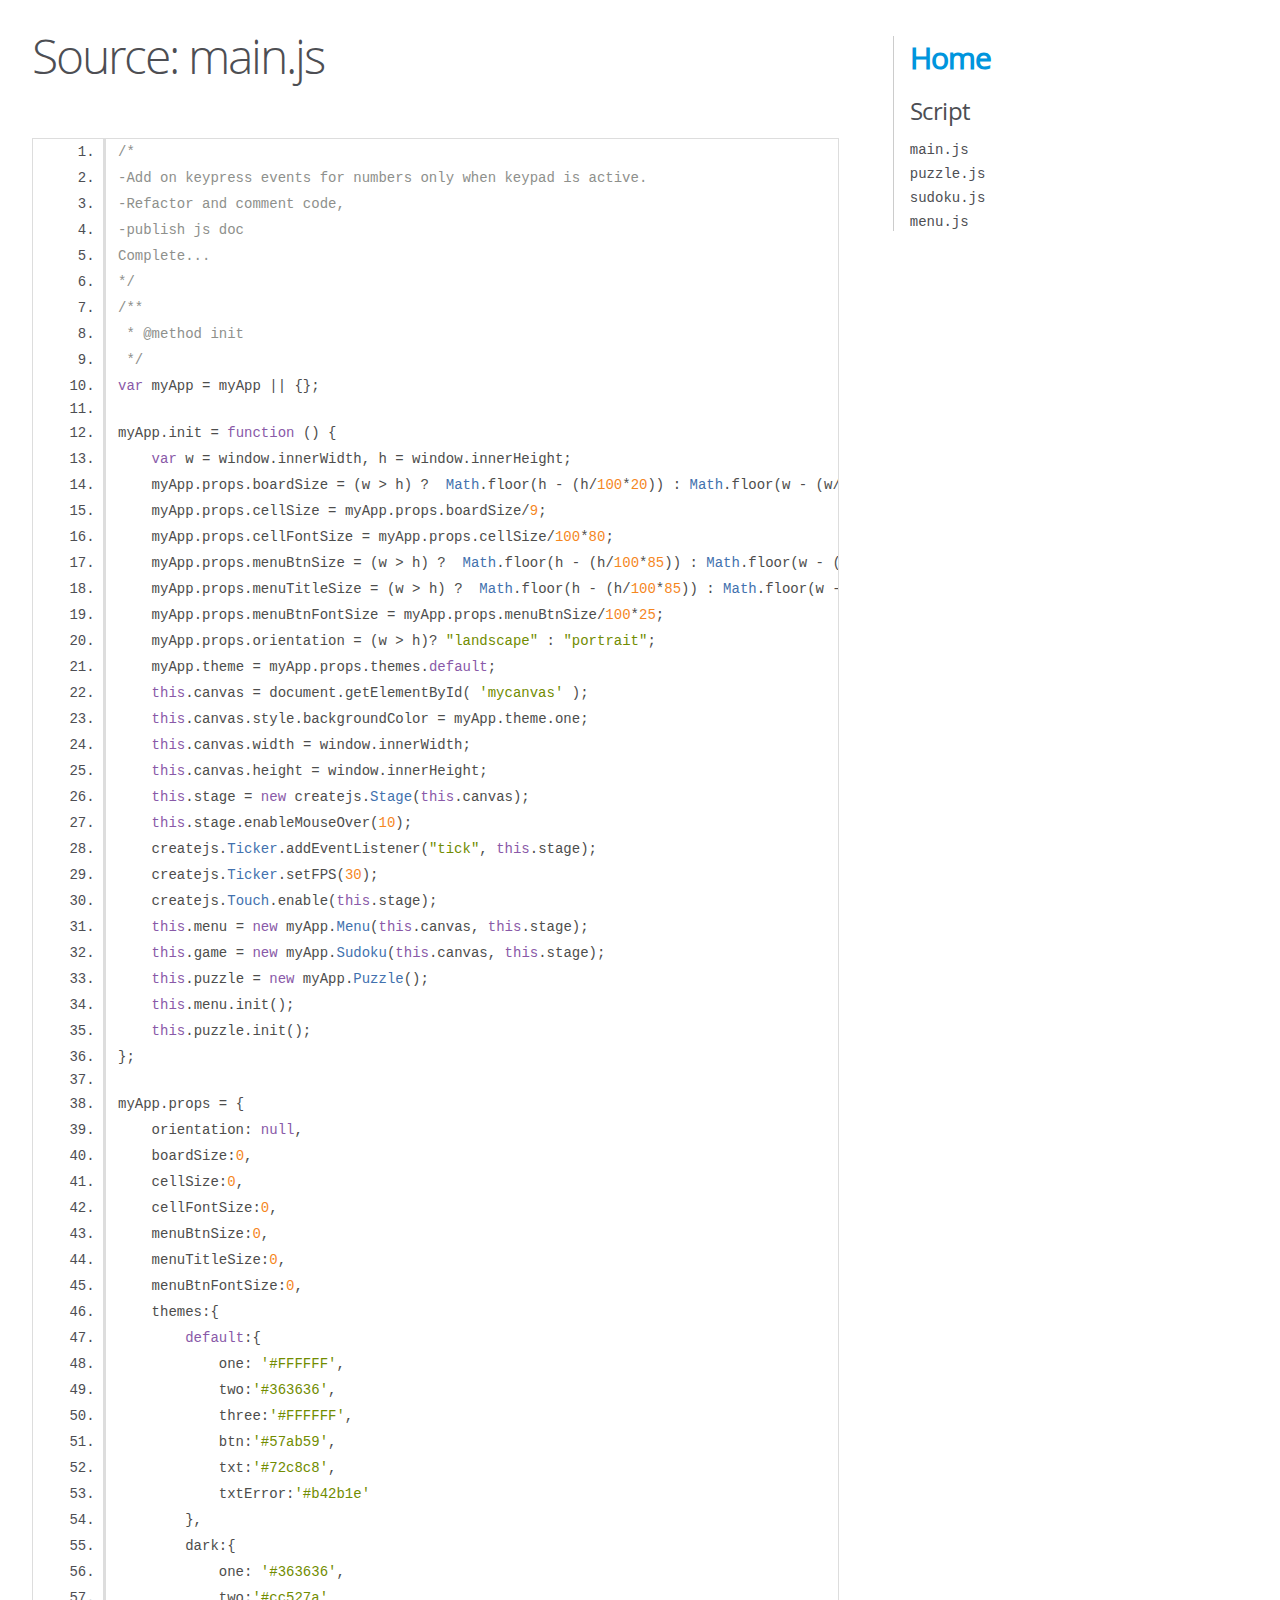
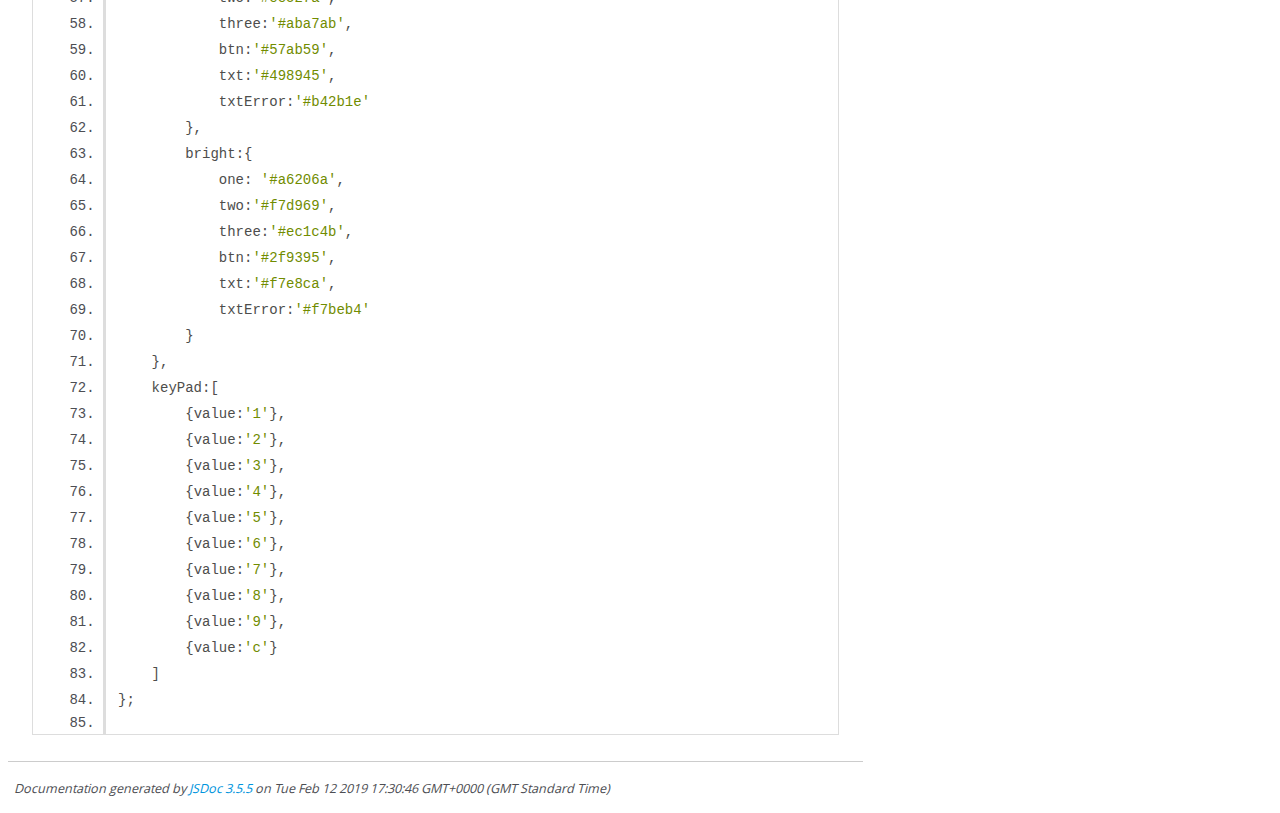
<file: doc/main.js.html>
<!DOCTYPE html>
<html lang="en">
<head>
    <meta charset="utf-8">
    <title>JSDoc: Source: main.js</title>

    <script src="scripts/prettify/prettify.js"> </script>
    <script src="scripts/prettify/lang-css.js"> </script>
    <!--[if lt IE 9]>
      <script src="//html5shiv.googlecode.com/svn/trunk/html5.js"></script>
    <![endif]-->
    <link type="text/css" rel="stylesheet" href="styles/prettify-tomorrow.css">
    <link type="text/css" rel="stylesheet" href="styles/jsdoc-default.css">
</head>

<body>

<div id="main">

    <h1 class="page-title">Source: main.js</h1>

    



    
    <section>
        <article>
            <pre class="prettyprint source linenums"><code>/*
-Add on keypress events for numbers only when keypad is active.
-Refactor and comment code,
-publish js doc
Complete...
*/
/**
 * @method init
 */
var myApp = myApp || {};

myApp.init = function () {
    var w = window.innerWidth, h = window.innerHeight;
    myApp.props.boardSize = (w > h) ?  Math.floor(h - (h/100*20)) : Math.floor(w - (w/100*12.5));
    myApp.props.cellSize = myApp.props.boardSize/9;
    myApp.props.cellFontSize = myApp.props.cellSize/100*80;
    myApp.props.menuBtnSize = (w > h) ?  Math.floor(h - (h/100*85)) : Math.floor(w - (w/100*90));
    myApp.props.menuTitleSize = (w > h) ?  Math.floor(h - (h/100*85)) : Math.floor(w - (w/100*90));
    myApp.props.menuBtnFontSize = myApp.props.menuBtnSize/100*25;
    myApp.props.orientation = (w > h)? "landscape" : "portrait";
    myApp.theme = myApp.props.themes.default;
    this.canvas = document.getElementById( 'mycanvas' );
    this.canvas.style.backgroundColor = myApp.theme.one;
    this.canvas.width = window.innerWidth;
    this.canvas.height = window.innerHeight;
    this.stage = new createjs.Stage(this.canvas);
    this.stage.enableMouseOver(10);
    createjs.Ticker.addEventListener("tick", this.stage);
    createjs.Ticker.setFPS(30);
    createjs.Touch.enable(this.stage);
    this.menu = new myApp.Menu(this.canvas, this.stage);
    this.game = new myApp.Sudoku(this.canvas, this.stage);
    this.puzzle = new myApp.Puzzle();
    this.menu.init();
    this.puzzle.init();
};

myApp.props = {
    orientation: null,
    boardSize:0,
    cellSize:0,
    cellFontSize:0,
    menuBtnSize:0,
    menuTitleSize:0,
    menuBtnFontSize:0,
    themes:{
        default:{
            one: '#FFFFFF',
            two:'#363636',
            three:'#FFFFFF',
            btn:'#57ab59',
            txt:'#72c8c8',
            txtError:'#b42b1e'
        },
        dark:{
            one: '#363636',
            two:'#cc527a',
            three:'#aba7ab',
            btn:'#57ab59',
            txt:'#498945',
            txtError:'#b42b1e'
        },
        bright:{
            one: '#a6206a',
            two:'#f7d969',
            three:'#ec1c4b',
            btn:'#2f9395',
            txt:'#f7e8ca',
            txtError:'#f7beb4'
        }
    },
    keyPad:[
        {value:'1'},
        {value:'2'},
        {value:'3'},
        {value:'4'},
        {value:'5'},
        {value:'6'},
        {value:'7'},
        {value:'8'},
        {value:'9'},
        {value:'c'}
    ]
};

</code></pre>
        </article>
    </section>




</div>

<nav>
    <h2><a href="index.html">Home</a></h2><h3>Script</h3>
    <ul>
        <li><a href="main.js.html">main.js</a></li>
        <li><a href="game_puzzle.js.html">puzzle.js</a></li>
        <li><a href="game_sudoku.js.html">sudoku.js</a></li>
        <li><a href="menu_menu.js.html">menu.js</a></li>
    </ul>
</nav>

<br class="clear">

<footer>
    Documentation generated by <a href="https://github.com/jsdoc3/jsdoc">JSDoc 3.5.5</a> on Tue Feb 12 2019 17:30:46 GMT+0000 (GMT Standard Time)
</footer>

<script> prettyPrint(); </script>
<script src="scripts/linenumber.js"> </script>
</body>
</html>
</file>
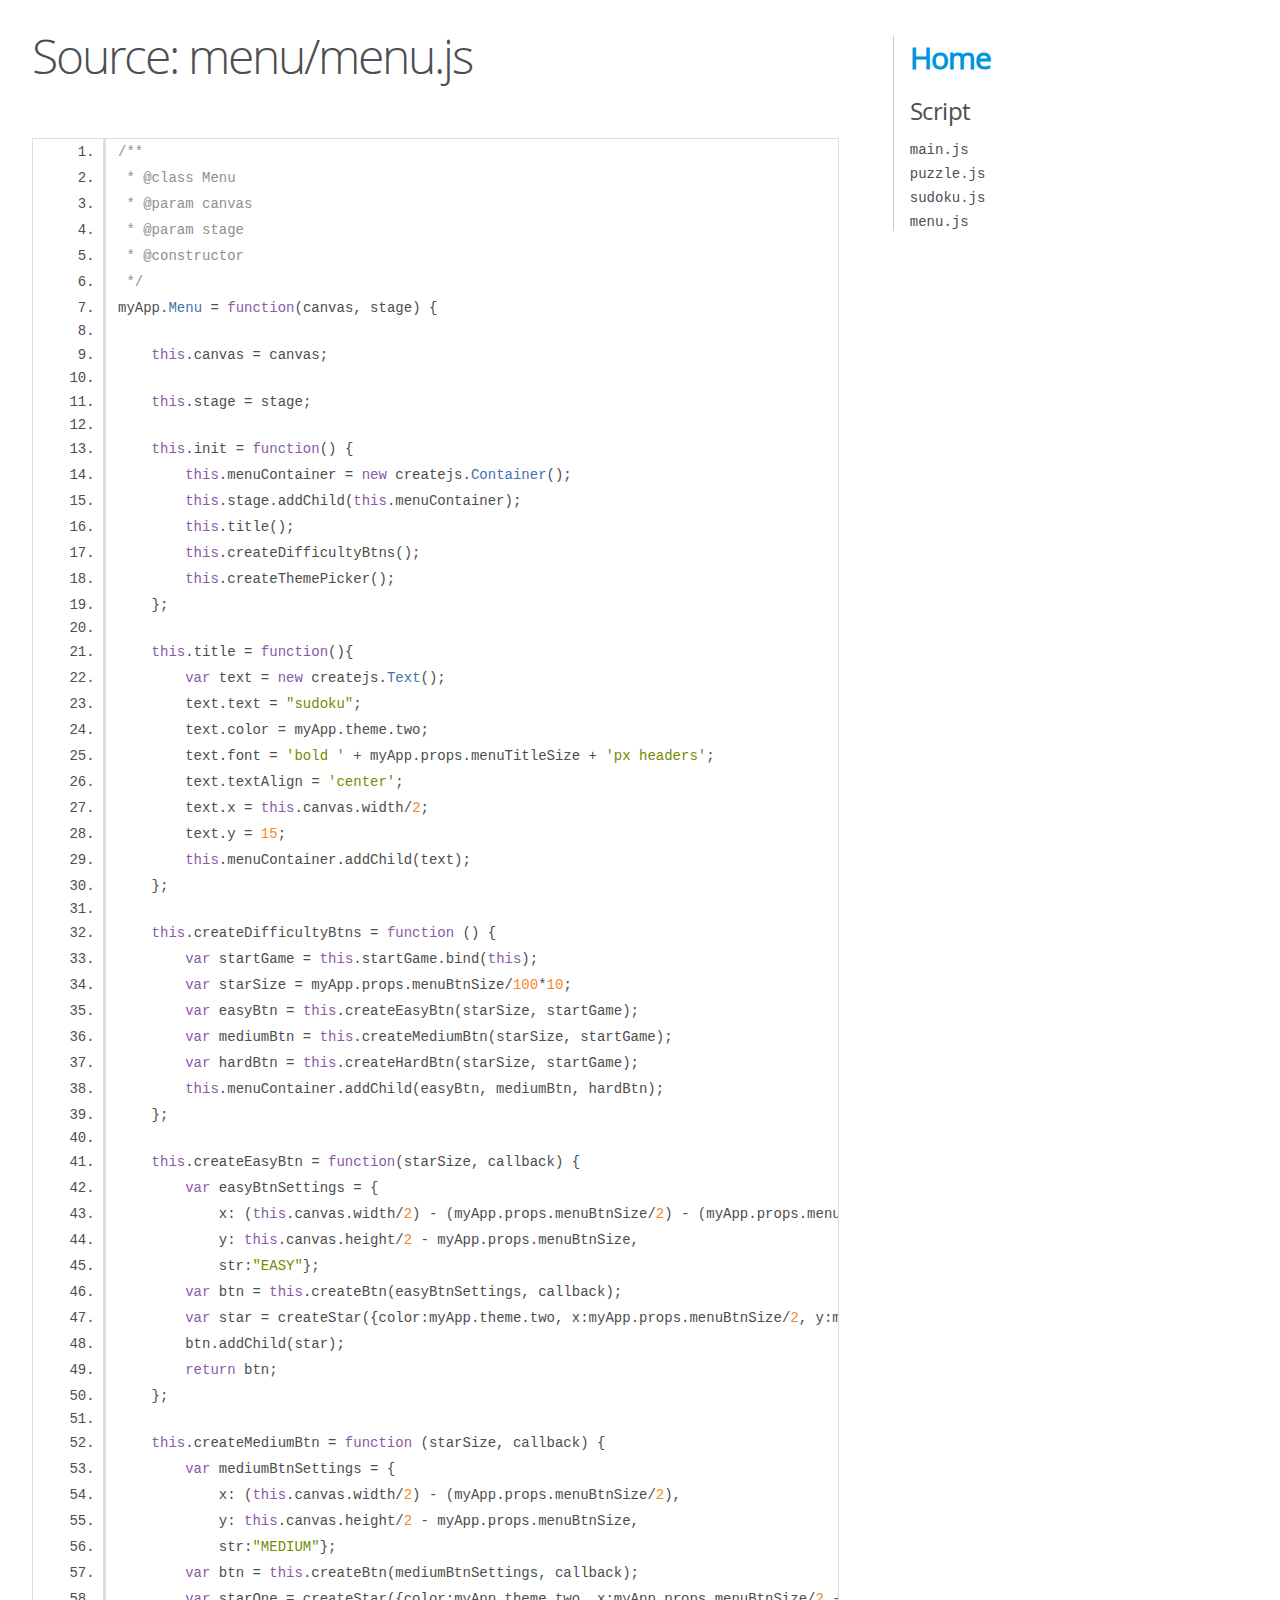
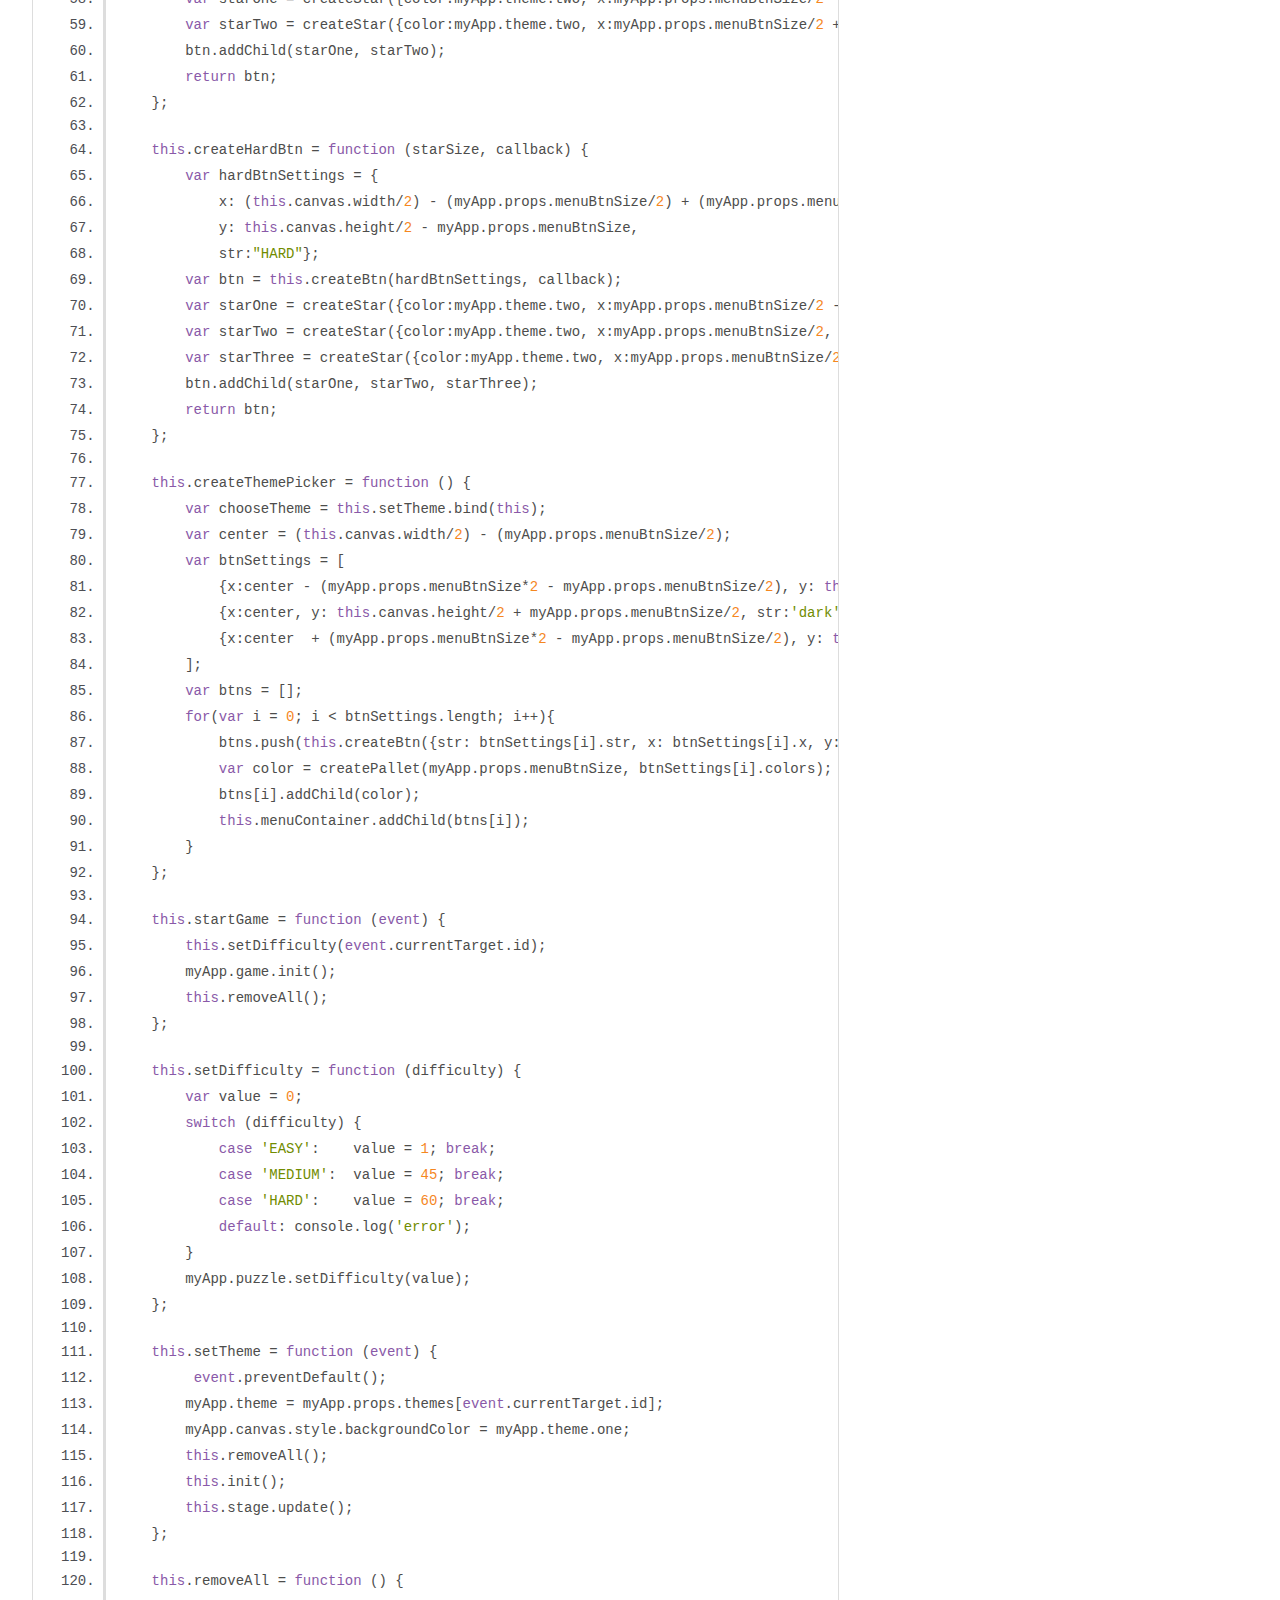
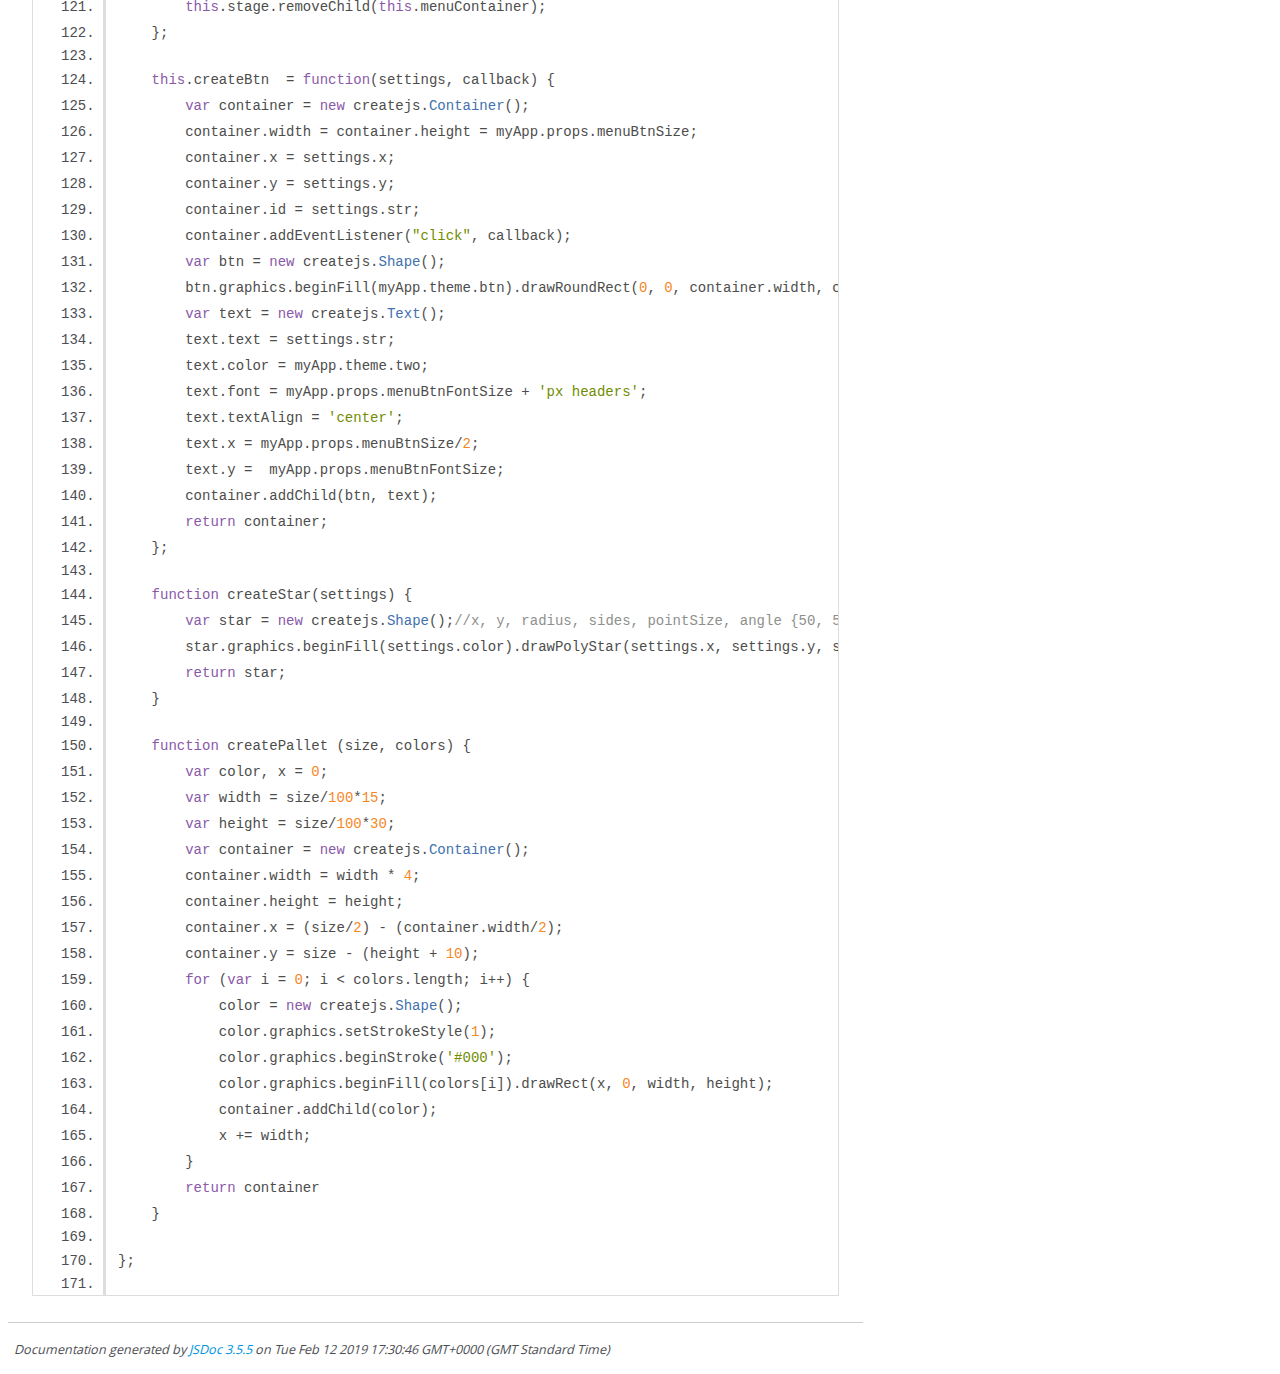
<file: doc/menu_menu.js.html>
<!DOCTYPE html>
<html lang="en">
<head>
    <meta charset="utf-8">
    <title>JSDoc: Source: menu/menu.js</title>

    <script src="scripts/prettify/prettify.js"> </script>
    <script src="scripts/prettify/lang-css.js"> </script>
    <!--[if lt IE 9]>
      <script src="//html5shiv.googlecode.com/svn/trunk/html5.js"></script>
    <![endif]-->
    <link type="text/css" rel="stylesheet" href="styles/prettify-tomorrow.css">
    <link type="text/css" rel="stylesheet" href="styles/jsdoc-default.css">
</head>

<body>

<div id="main">

    <h1 class="page-title">Source: menu/menu.js</h1>

    



    
    <section>
        <article>
            <pre class="prettyprint source linenums"><code>/**
 * @class Menu
 * @param canvas
 * @param stage
 * @constructor
 */
myApp.Menu = function(canvas, stage) {

    this.canvas = canvas;

    this.stage = stage;

    this.init = function() {
        this.menuContainer = new createjs.Container();
        this.stage.addChild(this.menuContainer);
        this.title();
        this.createDifficultyBtns();
        this.createThemePicker();
    };

    this.title = function(){
        var text = new createjs.Text();
        text.text = "sudoku";
        text.color = myApp.theme.two;
        text.font = 'bold ' + myApp.props.menuTitleSize + 'px headers';
        text.textAlign = 'center';
        text.x = this.canvas.width/2;
        text.y = 15;
        this.menuContainer.addChild(text);
    };

    this.createDifficultyBtns = function () {
        var startGame = this.startGame.bind(this);
        var starSize = myApp.props.menuBtnSize/100*10;
        var easyBtn = this.createEasyBtn(starSize, startGame);
        var mediumBtn = this.createMediumBtn(starSize, startGame);
        var hardBtn = this.createHardBtn(starSize, startGame);
        this.menuContainer.addChild(easyBtn, mediumBtn, hardBtn);
    };

    this.createEasyBtn = function(starSize, callback) {
        var easyBtnSettings = {
            x: (this.canvas.width/2) - (myApp.props.menuBtnSize/2) - (myApp.props.menuBtnSize*2 - myApp.props.menuBtnSize/2),
            y: this.canvas.height/2 - myApp.props.menuBtnSize,
            str:"EASY"};
        var btn = this.createBtn(easyBtnSettings, callback);
        var star = createStar({color:myApp.theme.two, x:myApp.props.menuBtnSize/2, y:myApp.props.menuBtnSize - myApp.props.menuBtnFontSize, radius: starSize});
        btn.addChild(star);
        return btn;
    };

    this.createMediumBtn = function (starSize, callback) {
        var mediumBtnSettings = {
            x: (this.canvas.width/2) - (myApp.props.menuBtnSize/2),
            y: this.canvas.height/2 - myApp.props.menuBtnSize,
            str:"MEDIUM"};
        var btn = this.createBtn(mediumBtnSettings, callback);
        var starOne = createStar({color:myApp.theme.two, x:myApp.props.menuBtnSize/2 - starSize, y:myApp.props.menuBtnSize - myApp.props.menuBtnFontSize, radius: starSize});
        var starTwo = createStar({color:myApp.theme.two, x:myApp.props.menuBtnSize/2 + starSize, y:myApp.props.menuBtnSize - myApp.props.menuBtnFontSize, radius: starSize});
        btn.addChild(starOne, starTwo);
        return btn;
    };

    this.createHardBtn = function (starSize, callback) {
        var hardBtnSettings = {
            x: (this.canvas.width/2) - (myApp.props.menuBtnSize/2) + (myApp.props.menuBtnSize*2 - myApp.props.menuBtnSize/2),
            y: this.canvas.height/2 - myApp.props.menuBtnSize,
            str:"HARD"};
        var btn = this.createBtn(hardBtnSettings, callback);
        var starOne = createStar({color:myApp.theme.two, x:myApp.props.menuBtnSize/2 - starSize*2, y:myApp.props.menuBtnSize - myApp.props.menuBtnFontSize, radius: starSize});
        var starTwo = createStar({color:myApp.theme.two, x:myApp.props.menuBtnSize/2, y:myApp.props.menuBtnSize - myApp.props.menuBtnFontSize, radius: starSize});
        var starThree = createStar({color:myApp.theme.two, x:myApp.props.menuBtnSize/2 + starSize*2, y:myApp.props.menuBtnSize - myApp.props.menuBtnFontSize, radius: starSize});
        btn.addChild(starOne, starTwo, starThree);
        return btn;
    };

    this.createThemePicker = function () {
        var chooseTheme = this.setTheme.bind(this);
        var center = (this.canvas.width/2) - (myApp.props.menuBtnSize/2);
        var btnSettings = [
            {x:center - (myApp.props.menuBtnSize*2 - myApp.props.menuBtnSize/2), y: this.canvas.height/2 + myApp.props.menuBtnSize/2, str:'default', colors: ['#FFFFFF','#363636','#FFFFFF','#57ab59']},
            {x:center, y: this.canvas.height/2 + myApp.props.menuBtnSize/2, str:'dark', colors: ['#363636','#cc527a','#aba7ab','#57ab59']},
            {x:center  + (myApp.props.menuBtnSize*2 - myApp.props.menuBtnSize/2), y: this.canvas.height/2 + myApp.props.menuBtnSize/2, str:'bright', bg:'#a6206a', colors: ['#a6206a','#f7d969','#ec1c4b','#2f9395']}
        ];
        var btns = [];
        for(var i = 0; i &lt; btnSettings.length; i++){
            btns.push(this.createBtn({str: btnSettings[i].str, x: btnSettings[i].x, y:btnSettings[i].y,}, chooseTheme));
            var color = createPallet(myApp.props.menuBtnSize, btnSettings[i].colors);
            btns[i].addChild(color);
            this.menuContainer.addChild(btns[i]);
        }
    };

    this.startGame = function (event) {
        this.setDifficulty(event.currentTarget.id);
        myApp.game.init();
        this.removeAll();
    };

    this.setDifficulty = function (difficulty) {
        var value = 0;
        switch (difficulty) {
            case 'EASY':    value = 1; break;
            case 'MEDIUM':  value = 45; break;
            case 'HARD':    value = 60; break;
            default: console.log('error');
        }
        myApp.puzzle.setDifficulty(value);
    };

    this.setTheme = function (event) {
         event.preventDefault();
        myApp.theme = myApp.props.themes[event.currentTarget.id];
        myApp.canvas.style.backgroundColor = myApp.theme.one;
        this.removeAll();
        this.init();
        this.stage.update();
    };

    this.removeAll = function () {
        this.stage.removeChild(this.menuContainer);
    };

    this.createBtn  = function(settings, callback) {
        var container = new createjs.Container();
        container.width = container.height = myApp.props.menuBtnSize;
        container.x = settings.x;
        container.y = settings.y;
        container.id = settings.str;
        container.addEventListener("click", callback);
        var btn = new createjs.Shape();
        btn.graphics.beginFill(myApp.theme.btn).drawRoundRect(0, 0, container.width, container.height, 10);
        var text = new createjs.Text();
        text.text = settings.str;
        text.color = myApp.theme.two;
        text.font = myApp.props.menuBtnFontSize + 'px headers';
        text.textAlign = 'center';
        text.x = myApp.props.menuBtnSize/2;
        text.y =  myApp.props.menuBtnFontSize;
        container.addChild(btn, text);
        return container;
    };

    function createStar(settings) {
        var star = new createjs.Shape();//x, y, radius, sides, pointSize, angle {50, 50, 20, 5, 2, 90}
        star.graphics.beginFill(settings.color).drawPolyStar(settings.x, settings.y, settings.radius, 5, 2, 90);
        return star;
    }

    function createPallet (size, colors) {
        var color, x = 0;
        var width = size/100*15;
        var height = size/100*30;
        var container = new createjs.Container();
        container.width = width * 4;
        container.height = height;
        container.x = (size/2) - (container.width/2);
        container.y = size - (height + 10);
        for (var i = 0; i &lt; colors.length; i++) {
            color = new createjs.Shape();
            color.graphics.setStrokeStyle(1);
            color.graphics.beginStroke('#000');
            color.graphics.beginFill(colors[i]).drawRect(x, 0, width, height);
            container.addChild(color);
            x += width;
        }
        return container
    }

};

</code></pre>
        </article>
    </section>




</div>

<nav>
    <h2><a href="index.html">Home</a></h2><h3>Script</h3>
    <ul>
        <li><a href="main.js.html">main.js</a></li>
        <li><a href="game_puzzle.js.html">puzzle.js</a></li>
        <li><a href="game_sudoku.js.html">sudoku.js</a></li>
        <li><a href="menu_menu.js.html">menu.js</a></li>
    </ul>
</nav>

<br class="clear">

<footer>
    Documentation generated by <a href="https://github.com/jsdoc3/jsdoc">JSDoc 3.5.5</a> on Tue Feb 12 2019 17:30:46 GMT+0000 (GMT Standard Time)
</footer>

<script> prettyPrint(); </script>
<script src="scripts/linenumber.js"> </script>
</body>
</html>
</file>
<file: src/css/main.css>
@font-face {
    font-family: headers;
    src: url(../../font/coolvetica.ttf);
}


html, body{
margin: 0 auto;
}




​
</file>
<file: doc/styles/prettify-tomorrow.css>
/* Tomorrow Theme */
/* Original theme - https://github.com/chriskempson/tomorrow-theme */
/* Pretty printing styles. Used with prettify.js. */
/* SPAN elements with the classes below are added by prettyprint. */
/* plain text */
.pln {
  color: #4d4d4c; }

@media screen {
  /* string content */
  .str {
    color: #718c00; }

  /* a keyword */
  .kwd {
    color: #8959a8; }

  /* a comment */
  .com {
    color: #8e908c; }

  /* a type name */
  .typ {
    color: #4271ae; }

  /* a literal value */
  .lit {
    color: #f5871f; }

  /* punctuation */
  .pun {
    color: #4d4d4c; }

  /* lisp open bracket */
  .opn {
    color: #4d4d4c; }

  /* lisp close bracket */
  .clo {
    color: #4d4d4c; }

  /* a markup tag name */
  .tag {
    color: #c82829; }

  /* a markup attribute name */
  .atn {
    color: #f5871f; }

  /* a markup attribute value */
  .atv {
    color: #3e999f; }

  /* a declaration */
  .dec {
    color: #f5871f; }

  /* a variable name */
  .var {
    color: #c82829; }

  /* a function name */
  .fun {
    color: #4271ae; } }
/* Use higher contrast and text-weight for printable form. */
@media print, projection {
  .str {
    color: #060; }

  .kwd {
    color: #006;
    font-weight: bold; }

  .com {
    color: #600;
    font-style: italic; }

  .typ {
    color: #404;
    font-weight: bold; }

  .lit {
    color: #044; }

  .pun, .opn, .clo {
    color: #440; }

  .tag {
    color: #006;
    font-weight: bold; }

  .atn {
    color: #404; }

  .atv {
    color: #060; } }
/* Style */
/*
pre.prettyprint {
  background: white;
  font-family: Consolas, Monaco, 'Andale Mono', monospace;
  font-size: 12px;
  line-height: 1.5;
  border: 1px solid #ccc;
  padding: 10px; }
*/

/* Specify class=linenums on a pre to get line numbering */
ol.linenums {
  margin-top: 0;
  margin-bottom: 0; }

/* IE indents via margin-left */
li.L0,
li.L1,
li.L2,
li.L3,
li.L4,
li.L5,
li.L6,
li.L7,
li.L8,
li.L9 {
  /* */ }

/* Alternate shading for lines */
li.L1,
li.L3,
li.L5,
li.L7,
li.L9 {
  /* */ }
</file>
<file: doc/styles/jsdoc-default.css>
@font-face {
    font-family: 'Open Sans';
    font-weight: normal;
    font-style: normal;
    src: url('../fonts/OpenSans-Regular-webfont.eot');
    src:
        local('Open Sans'),
        local('OpenSans'),
        url('../fonts/OpenSans-Regular-webfont.eot?#iefix') format('embedded-opentype'),
        url('../fonts/OpenSans-Regular-webfont.woff') format('woff'),
        url('../fonts/OpenSans-Regular-webfont.svg#open_sansregular') format('svg');
}

@font-face {
    font-family: 'Open Sans Light';
    font-weight: normal;
    font-style: normal;
    src: url('../fonts/OpenSans-Light-webfont.eot');
    src:
        local('Open Sans Light'),
        local('OpenSans Light'),
        url('../fonts/OpenSans-Light-webfont.eot?#iefix') format('embedded-opentype'),
        url('../fonts/OpenSans-Light-webfont.woff') format('woff'),
        url('../fonts/OpenSans-Light-webfont.svg#open_sanslight') format('svg');
}

html
{
    overflow: auto;
    background-color: #fff;
    font-size: 14px;
}

body
{
    font-family: 'Open Sans', sans-serif;
    line-height: 1.5;
    color: #4d4e53;
    background-color: white;
}

a, a:visited, a:active {
    color: #0095dd;
    text-decoration: none;
}

a:hover {
    text-decoration: underline;
}

header
{
    display: block;
    padding: 0px 4px;
}

tt, code, kbd, samp {
    font-family: Consolas, Monaco, 'Andale Mono', monospace;
}

.class-description {
    font-size: 130%;
    line-height: 140%;
    margin-bottom: 1em;
    margin-top: 1em;
}

.class-description:empty {
    margin: 0;
}

#main {
    float: left;
    width: 70%;
}

article dl {
    margin-bottom: 40px;
}

article img {
  max-width: 100%;
}

section
{
    display: block;
    background-color: #fff;
    padding: 12px 24px;
    border-bottom: 1px solid #ccc;
    margin-right: 30px;
}

.variation {
    display: none;
}

.signature-attributes {
    font-size: 60%;
    color: #aaa;
    font-style: italic;
    font-weight: lighter;
}

nav
{
    display: block;
    float: right;
    margin-top: 28px;
    width: 30%;
    box-sizing: border-box;
    border-left: 1px solid #ccc;
    padding-left: 16px;
}

nav ul {
    font-family: 'Lucida Grande', 'Lucida Sans Unicode', arial, sans-serif;
    font-size: 100%;
    line-height: 17px;
    padding: 0;
    margin: 0;
    list-style-type: none;
}

nav ul a, nav ul a:visited, nav ul a:active {
    font-family: Consolas, Monaco, 'Andale Mono', monospace;
    line-height: 18px;
    color: #4D4E53;
}

nav h3 {
    margin-top: 12px;
}

nav li {
    margin-top: 6px;
}

footer {
    display: block;
    padding: 6px;
    margin-top: 12px;
    font-style: italic;
    font-size: 90%;
}

h1, h2, h3, h4 {
    font-weight: 200;
    margin: 0;
}

h1
{
    font-family: 'Open Sans Light', sans-serif;
    font-size: 48px;
    letter-spacing: -2px;
    margin: 12px 24px 20px;
}

h2, h3.subsection-title
{
    font-size: 30px;
    font-weight: 700;
    letter-spacing: -1px;
    margin-bottom: 12px;
}

h3
{
    font-size: 24px;
    letter-spacing: -0.5px;
    margin-bottom: 12px;
}

h4
{
    font-size: 18px;
    letter-spacing: -0.33px;
    margin-bottom: 12px;
    color: #4d4e53;
}

h5, .container-overview .subsection-title
{
    font-size: 120%;
    font-weight: bold;
    letter-spacing: -0.01em;
    margin: 8px 0 3px 0;
}

h6
{
    font-size: 100%;
    letter-spacing: -0.01em;
    margin: 6px 0 3px 0;
    font-style: italic;
}

table
{
    border-spacing: 0;
    border: 0;
    border-collapse: collapse;
}

td, th
{
    border: 1px solid #ddd;
    margin: 0px;
    text-align: left;
    vertical-align: top;
    padding: 4px 6px;
    display: table-cell;
}

thead tr
{
    background-color: #ddd;
    font-weight: bold;
}

th { border-right: 1px solid #aaa; }
tr > th:last-child { border-right: 1px solid #ddd; }

.ancestors, .attribs { color: #999; }
.ancestors a, .attribs a
{
    color: #999 !important;
    text-decoration: none;
}

.clear
{
    clear: both;
}

.important
{
    font-weight: bold;
    color: #950B02;
}

.yes-def {
    text-indent: -1000px;
}

.type-signature {
    color: #aaa;
}

.name, .signature {
    font-family: Consolas, Monaco, 'Andale Mono', monospace;
}

.details { margin-top: 14px; border-left: 2px solid #DDD; }
.details dt { width: 120px; float: left; padding-left: 10px;  padding-top: 6px; }
.details dd { margin-left: 70px; }
.details ul { margin: 0; }
.details ul { list-style-type: none; }
.details li { margin-left: 30px; padding-top: 6px; }
.details pre.prettyprint { margin: 0 }
.details .object-value { padding-top: 0; }

.description {
    margin-bottom: 1em;
    margin-top: 1em;
}

.code-caption
{
    font-style: italic;
    font-size: 107%;
    margin: 0;
}

.prettyprint
{
    border: 1px solid #ddd;
    width: 80%;
    overflow: auto;
}

.prettyprint.source {
    width: inherit;
}

.prettyprint code
{
    font-size: 100%;
    line-height: 18px;
    display: block;
    padding: 4px 12px;
    margin: 0;
    background-color: #fff;
    color: #4D4E53;
}

.prettyprint code span.line
{
  display: inline-block;
}

.prettyprint.linenums
{
  padding-left: 70px;
  -webkit-user-select: none;
  -moz-user-select: none;
  -ms-user-select: none;
  user-select: none;
}

.prettyprint.linenums ol
{
  padding-left: 0;
}

.prettyprint.linenums li
{
  border-left: 3px #ddd solid;
}

.prettyprint.linenums li.selected,
.prettyprint.linenums li.selected *
{
  background-color: lightyellow;
}

.prettyprint.linenums li *
{
  -webkit-user-select: text;
  -moz-user-select: text;
  -ms-user-select: text;
  user-select: text;
}

.params .name, .props .name, .name code {
    color: #4D4E53;
    font-family: Consolas, Monaco, 'Andale Mono', monospace;
    font-size: 100%;
}

.params td.description > p:first-child,
.props td.description > p:first-child
{
    margin-top: 0;
    padding-top: 0;
}

.params td.description > p:last-child,
.props td.description > p:last-child
{
    margin-bottom: 0;
    padding-bottom: 0;
}

.disabled {
    color: #454545;
}
</file>
